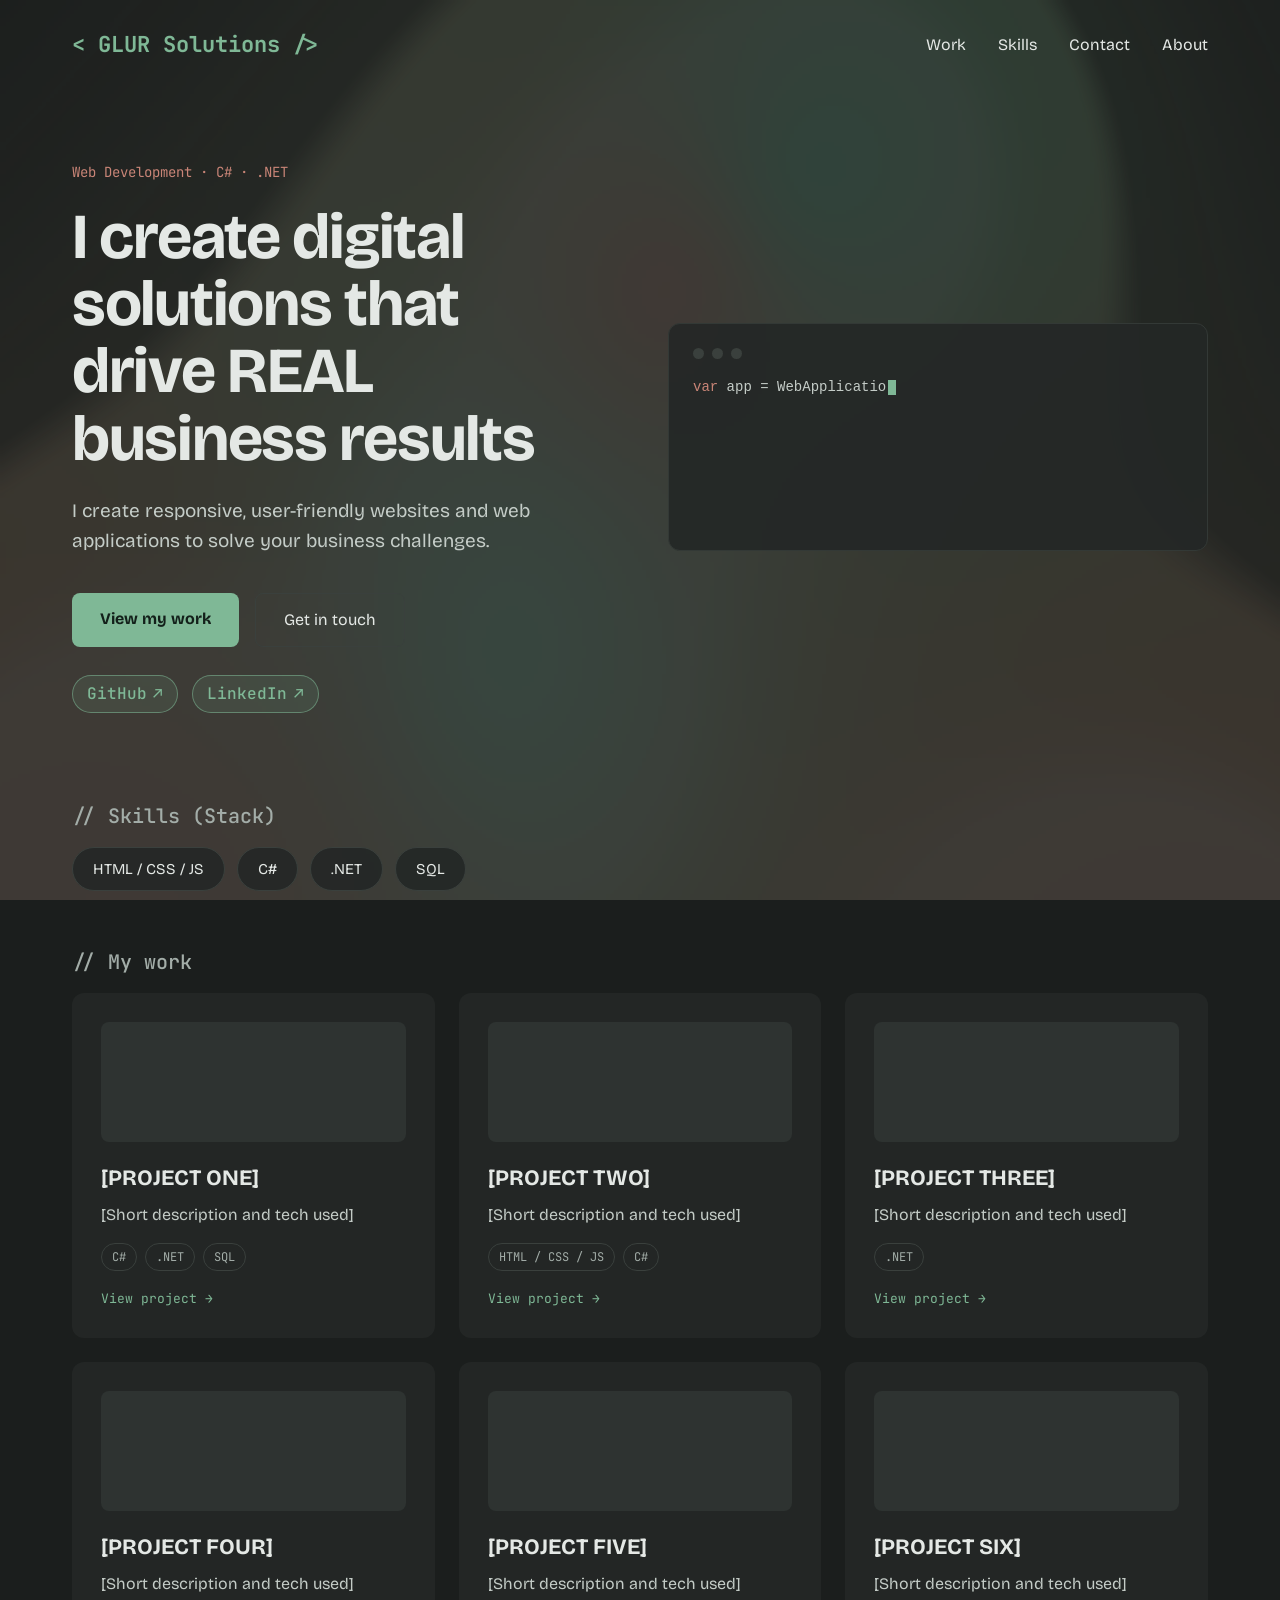
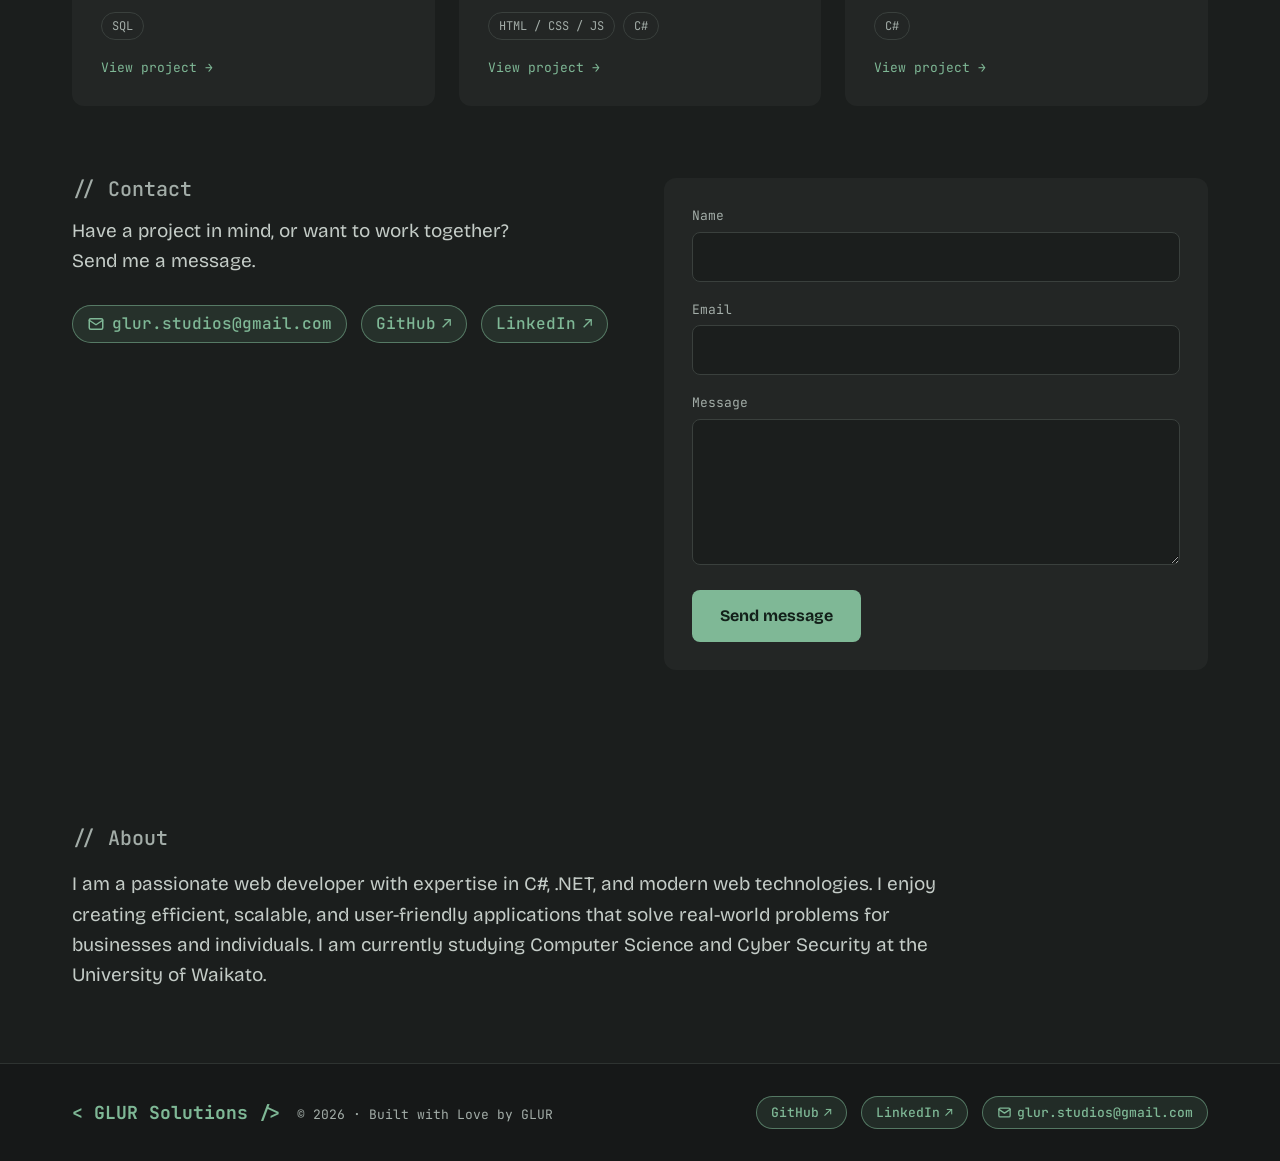
<file: index.html>
<!DOCTYPE html>
<html lang="en">
<head>
  <!-- ============================================================
       Portfolio landing page – HTML
       Styles and animations are held in indexstyles.css.
       Animations are handled in indexscript.js.
       ============================================================ -->
  <meta charset="utf-8">
  <meta name="viewport" content="width=device-width, initial-scale=1">
  <title>GLUR Solutions</title>
  <meta name="description" content="GLUR Solutions: C#, .NET and web development.">

  <!-- Fonts: Bricolage Grotesque (headings/body) and JetBrains Mono (code/labels) -->
  <link rel="preconnect" href="https://fonts.googleapis.com">
  <link rel="preconnect" href="https://fonts.gstatic.com" crossorigin>
  <link href="https://fonts.googleapis.com/css2?family=Bricolage+Grotesque:wght@500;700&family=JetBrains+Mono:wght@400;500;700&display=swap" rel="stylesheet">

  <!-- Marks the page as JS-enabled so scroll-reveal styles only apply when indexscript.js can run.
       Fallback: if indexscript.js hasn't started within 3s (failed load), the class is removed
       so the cards are never left hidden. indexscript.js adds "js-ready" when it runs. -->
  <script>
    document.documentElement.classList.add('js');
    setTimeout(function () {
      if (!document.documentElement.classList.contains('js-ready')) {
        document.documentElement.classList.remove('js');
      }
    }, 3000);
  </script>

  <link rel="stylesheet" href="indexstyles.css">
</head>
<body>

  <!-- Animated "lava lamp" background: two canvases, one in each page margin outside the
       content column. indexscript.js (section 7) draws wax-like blobs that heat, rise, cool,
       sink, merge and split. At 1440px and narrower (phones, tablets, small laptops) the margins
       are too small, so the left canvas covers the whole page at low opacity and the right one
       is hidden. Purely decorative (aria-hidden); sized and faded in indexstyles.css
       (section 9c and the 1440px block in section 10). -->
  <div class="lava" aria-hidden="true">
    <canvas class="lava__canvas lava__canvas--left"></canvas>
    <canvas class="lava__canvas lava__canvas--right"></canvas>
  </div>

  <!-- Lets keyboard users jump past the navigation -->
  <a class="skip-link" href="#main">Skip to content</a>

  <!-- ===== HEADER: logo + main navigation ===== -->
  <header class="site-header">
    <div class="container site-header__inner">
      <a class="logo" href="#top">&lt; GLUR Solutions /&gt;</a>
      <nav aria-label="Main">
        <ul class="nav">
          <li><a href="#work">Work</a></li>
          <li><a href="#stack">Skills</a></li>
          <li><a href="#contact">Contact</a></li>
          <li><a href="#about">About</a></li>
        </ul>
      </nav>
    </div>
  </header>

  <main id="main">

    <!-- ===== HERO: headline, call-to-action buttons, social links and code card ===== -->
    <section class="hero container" id="top">
      <div class="hero__text">
        <p class="hero__tagline">Web Development · C# · .NET</p>
        <h1>I create digital solutions that drive REAL business results</h1>
        <p class="hero__summary">I create responsive, user-friendly websites and web applications to solve your business challenges.</p>

        <!-- Primary and secondary calls to action -->
        <div class="hero__actions">
          <a class="btn btn--primary" href="#work">View my work</a>
          <a class="btn btn--secondary" href="#contact">Get in touch</a>
        </div>

        <!-- Social links (off-site links open in a new tab) -->
        <ul class="social">
          <li><a href="https://github.com/GLUR-DEV" target="_blank" rel="noopener noreferrer">GitHub</a></li>
          <li><a href="https://www.linkedin.com/in/adam-lawrence-a4718b445/" target="_blank" rel="noopener noreferrer">LinkedIn</a></li>
        </ul>
      </div>

      <!-- Decorative code windows to showcase skills. On wide screens (1440px and over, where the lava
           lamp fills the page margins) three windows are stacked and typed out one after another;
           narrower screens show only the first. The whole stack is aria-hidden: the typing effect
           leaves partial text on screen, and the same skills are listed in the Stack section. -->
      <div class="code-stack" aria-hidden="true">

        <!-- Window 1: C# (always shown) -->
        <figure class="code-card code-card--1">
          <div class="code-card__dots" aria-hidden="true"><span></span><span></span><span></span></div>
<!-- Full snippet for tablets and desktops -->
<pre class="code--full"><code><span class="kw">var</span> app = WebApplication.CreateBuilder(args).Build();

app.<span class="fn">MapGet</span>("/skills", () =&gt; <span class="kw">new</span>[] {
    "C#", "HTML/CSS/JS", "ASP.NET Core", "JavaScript", "SQL",
    "Python"
});</code></pre>
<!-- Shorter 3-line snippet shown instead on mobile (the CSS swaps the two) -->
<pre class="code--compact"><code><span class="kw">var</span> app = WebApplication.Create();
app.<span class="fn">MapGet</span>("/skills", () =&gt;
    "C#, .NET, SQL, JS");</code></pre>
        </figure>

        <!-- Window 2: JavaScript (wide screens only) -->
        <figure class="code-card code-card--extra code-card--2">
          <div class="code-card__dots" aria-hidden="true"><span></span><span></span><span></span></div>
<pre class="code--full"><code><span class="kw">const</span> skills = <span class="kw">await</span> <span class="fn">fetch</span>("/skills")
  .<span class="fn">then</span>(res =&gt; res.<span class="fn">json</span>());

<span class="fn">renderSkills</span>(skills);</code></pre>
        </figure>

        <!-- Window 3: SQL (wide screens only) -->
        <figure class="code-card code-card--extra code-card--3">
          <div class="code-card__dots" aria-hidden="true"><span></span><span></span><span></span></div>
<pre class="code--full"><code><span class="kw">SELECT</span> name, level
<span class="kw">FROM</span> skills
<span class="kw">WHERE</span> years &gt; 1
<span class="kw">ORDER BY</span> level <span class="kw">DESC</span>;</code></pre>
        </figure>

      </div>
    </section>

    <!-- ===== STACK: technology pills (toggle buttons; multiple can be selected) ===== -->
    <section class="stack container" id="stack" aria-labelledby="stack-title">
      <h2 class="label" id="stack-title">// Skills (Stack)</h2>
      <ul class="pills">
        <li><button type="button" class="pill" aria-pressed="false" data-tech="html-css-js">HTML / CSS / JS</button></li>
        <li><button type="button" class="pill" aria-pressed="false" data-tech="csharp">C#</button></li>
        <li><button type="button" class="pill" aria-pressed="false" data-tech="dotnet">.NET</button></li>
        <li><button type="button" class="pill" aria-pressed="false" data-tech="sql">SQL</button></li>
      </ul>
    </section>

    <!-- ===== WORK: project cards =====
         Each card links to its project page (projects.html?project=...) and lists up to 3 tags. A tag's data-tech must match a stack pill's data-tech
         (html-css-js, csharp, dotnet, sql). When pills are selected, only cards with at
         least one matching tag are shown. The tags below are placeholders. -->
    <section class="work container" id="work" aria-labelledby="work-title">
      <h2 class="label" id="work-title">// My work</h2>

      <!-- Filter status for screen readers and sighted users; empty (and hidden) when no filter is active -->
      <p class="work__status" role="status"></p>

      <div class="cards">
        <article class="card">
          <div class="card__image" role="img" aria-label="[PROJECT ONE] screenshot"></div>
          <h3><a class="card__link" href="projects.html?project=one">[PROJECT ONE]</a></h3>
          <p>[Short description and tech used]</p>
          <ul class="card__tags" aria-label="Technologies used">
            <li data-tech="csharp">C#</li>
            <li data-tech="dotnet">.NET</li>
            <li data-tech="sql">SQL</li>
          </ul>
          <p class="card__cta" aria-hidden="true">View project <span>&rarr;</span></p>
        </article>
        <article class="card">
          <div class="card__image" role="img" aria-label="[PROJECT TWO] screenshot"></div>
          <h3><a class="card__link" href="projects.html?project=two">[PROJECT TWO]</a></h3>
          <p>[Short description and tech used]</p>
          <ul class="card__tags" aria-label="Technologies used">
            <li data-tech="html-css-js">HTML / CSS / JS</li>
            <li data-tech="csharp">C#</li>
          </ul>
          <p class="card__cta" aria-hidden="true">View project <span>&rarr;</span></p>
        </article>
        <article class="card">
          <div class="card__image" role="img" aria-label="[PROJECT THREE] screenshot"></div>
          <h3><a class="card__link" href="projects.html?project=three">[PROJECT THREE]</a></h3>
          <p>[Short description and tech used]</p>
          <ul class="card__tags" aria-label="Technologies used">
            <li data-tech="dotnet">.NET</li>
          </ul>
          <p class="card__cta" aria-hidden="true">View project <span>&rarr;</span></p>
        </article>
        <article class="card">
          <div class="card__image" role="img" aria-label="[PROJECT FOUR] screenshot"></div>
          <h3><a class="card__link" href="projects.html?project=four">[PROJECT FOUR]</a></h3>
          <p>[Short description and tech used]</p>
          <ul class="card__tags" aria-label="Technologies used">
            <li data-tech="sql">SQL</li>
          </ul>
          <p class="card__cta" aria-hidden="true">View project <span>&rarr;</span></p>
        </article>
        <article class="card">
          <div class="card__image" role="img" aria-label="[PROJECT FIVE] screenshot"></div>
          <h3><a class="card__link" href="projects.html?project=five">[PROJECT FIVE]</a></h3>
          <p>[Short description and tech used]</p>
          <ul class="card__tags" aria-label="Technologies used">
            <li data-tech="html-css-js">HTML / CSS / JS</li>
            <li data-tech="csharp">C#</li>
          </ul>
          <p class="card__cta" aria-hidden="true">View project <span>&rarr;</span></p>
        </article>
        <article class="card">
          <div class="card__image" role="img" aria-label="[PROJECT SIX] screenshot"></div>
          <h3><a class="card__link" href="projects.html?project=six">[PROJECT SIX]</a></h3>
          <p>[Short description and tech used]</p>
          <ul class="card__tags" aria-label="Technologies used">
            <li data-tech="csharp">C#</li>
          </ul>
          <p class="card__cta" aria-hidden="true">View project <span>&rarr;</span></p>
        </article>
      </div>

    </section>

    <!-- ===== CONTACT: intro, direct links and a message form =====
         With JavaScript on, the form is sent to /api/contact (functions/api/contact.js), which saves
         the message in the Cloudflare D1 database (see section 6 in indexscript.js).
         The mailto: action is only the fallback for visitors with JavaScript off. -->
    <section class="contact container" id="contact" aria-labelledby="contact-title">
      <div class="contact__grid">

        <!-- Left: heading, short pitch and direct links (the heading sits here so that, in the
             two-column layout, it lines up with the top of the form) -->
        <div class="contact__intro">
          <h2 class="label" id="contact-title">// Contact</h2>
          <p class="contact__lead">Have a project in mind, or want to work together? Send me a message.</p>
          <ul class="social">
            <li><a href="mailto:glur.studios@gmail.com">glur.studios@gmail.com</a></li>
            <li><a href="https://github.com/GLUR-DEV" target="_blank" rel="noopener noreferrer">GitHub</a></li>
            <li><a href="https://www.linkedin.com/in/adam-lawrence-a4718b445/" target="_blank" rel="noopener noreferrer">LinkedIn</a></li>
          </ul>
        </div>

        <!-- Right: message form -->
        <form class="contact-form" action="mailto:glur.studios@gmail.com" method="post" enctype="text/plain" data-email="glur.studios@gmail.com">
          <div class="field">
            <label for="contact-name">Name</label>
            <input id="contact-name" name="name" type="text" autocomplete="name" required>
          </div>
          <div class="field">
            <label for="contact-email">Email</label>
            <input id="contact-email" name="email" type="email" autocomplete="email" required>
          </div>
          <div class="field">
            <label for="contact-message">Message</label>
            <textarea id="contact-message" name="message" rows="5" required></textarea>
          </div>
          <!-- Honeypot: hidden from people (see .field--hp in the CSS), but bots fill it in.
               The server silently discards any message where it has a value. -->
          <div class="field field--hp" aria-hidden="true">
            <label for="contact-website">Website</label>
            <input id="contact-website" name="website" type="text" tabindex="-1" autocomplete="off">
          </div>
          <button class="btn btn--primary" type="submit">Send message</button>
          <!-- Feedback after submitting -->
          <p class="form__status" role="status"></p>
        </form>

      </div>
    </section>

    <!-- ===== ABOUT: short bio ===== -->
    <section class="about container" id="about" aria-labelledby="about-title">
      <h2 class="label" id="about-title">// About</h2>
      <p>I am a passionate web developer with expertise in C#, .NET, and modern web technologies.
        I enjoy creating efficient, scalable, and user-friendly applications that solve real-world problems for businesses and individuals.
        I am currently studying Computer Science and Cyber Security at the University of Waikato.</p>
    </section>

  </main>

  <!-- ===== FOOTER: copyright and links ===== -->
  <footer class="site-footer">
    <div class="container site-footer__inner">
      <p>
        <span class="logo">&lt; GLUR Solutions /&gt;</span>
        &nbsp;© 2026 · Built with Love by GLUR
      </p>
      <ul class="social">
        <li><a href="https://github.com/GLUR-DEV" target="_blank" rel="noopener noreferrer">GitHub</a></li>
        <li><a href="https://www.linkedin.com/in/adam-lawrence-a4718b445/" target="_blank" rel="noopener noreferrer">LinkedIn</a></li>
        <li><a href="mailto:glur.studios@gmail.com">glur.studios@gmail.com</a></li>
      </ul>
    </div>
  </footer>

  <!-- Header scroll state, code typing effect, card reveal, active nav link, stack filter, contact form (sent to the D1 database) and lava lamp -->
  <script src="indexscript.js" defer></script>

</body>
</html>
</file>
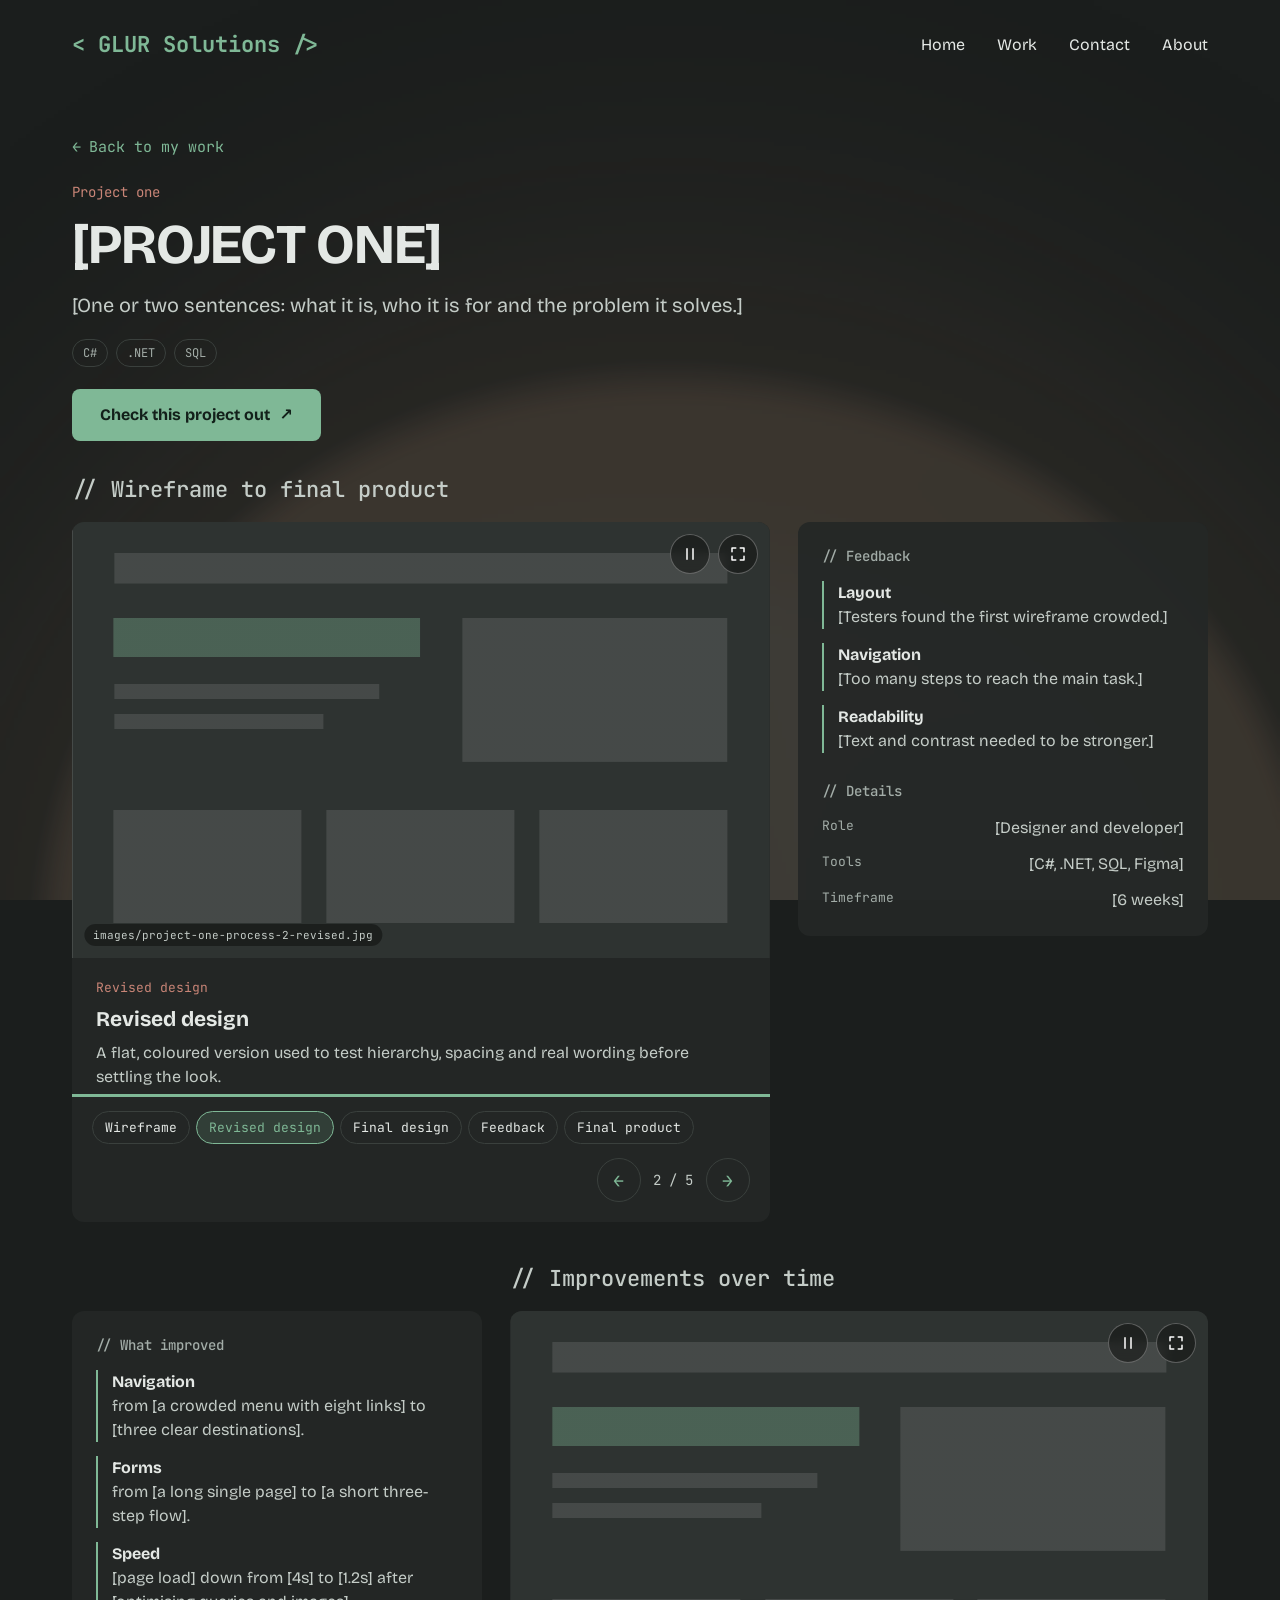
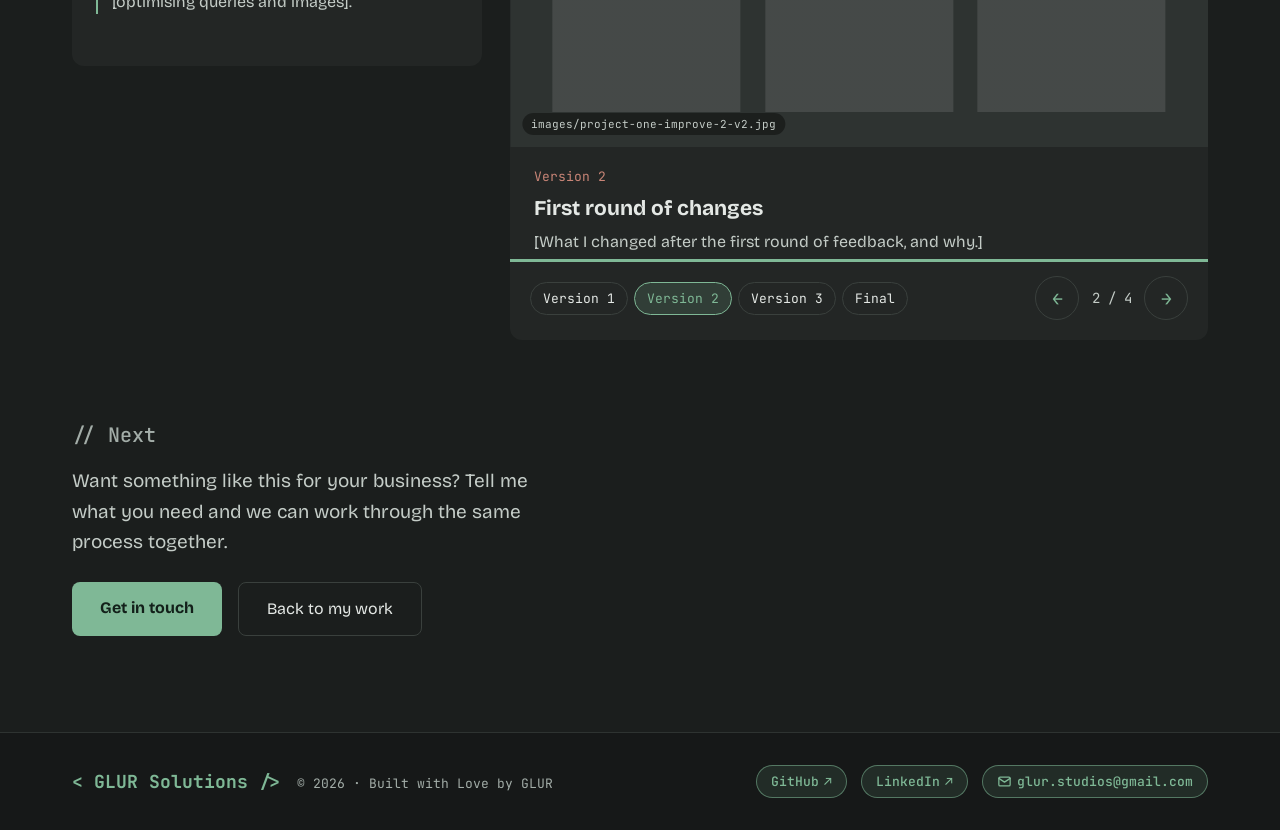
<file: projects.html>
<!DOCTYPE html>
<html lang="en">
<head>
  <!-- ============================================================
       Project page – HTML
       Reached only by clicking a project card in "My work" on index.html (cards link to
       projects.html?project=one, =two and so on). Only that one project is shown; projectsscript.js
       hides the others. Without JavaScript every project is shown, one after another.
       Shares indexstyles.css (base styles), indexscript.js (header, lava lamp) and the header and
       footer with index.html. projectsstyles.css holds the styles for this page only, and
       projectsscript.js runs the slideshows. Each project has a "Check this project out" button
       under its tags that opens the live project or its code in a new tab.
       ============================================================ -->
  <meta charset="utf-8">
  <meta name="viewport" content="width=device-width, initial-scale=1">
  <title>Project | GLUR Solutions</title>
  <meta name="description" content="A GLUR Solutions project: the design process and how it improved.">

  <!-- Fonts: Bricolage Grotesque (headings/body) and JetBrains Mono (code/labels) -->
  <link rel="preconnect" href="https://fonts.googleapis.com">
  <link rel="preconnect" href="https://fonts.gstatic.com" crossorigin>
  <link href="https://fonts.googleapis.com/css2?family=Bricolage+Grotesque:wght@500;700&family=JetBrains+Mono:wght@400;500;700&display=swap" rel="stylesheet">

  <!-- Same JS-enabled marker and 3-second fallback as index.html -->
  <script>
    document.documentElement.classList.add('js');
    setTimeout(function () {
      if (!document.documentElement.classList.contains('js-ready')) {
        document.documentElement.classList.remove('js');
      }
    }, 3000);
  </script>

  <link rel="stylesheet" href="indexstyles.css">
  <link rel="stylesheet" href="projectsstyles.css">
</head>
<body>

  <!-- Animated "lava lamp" background (drawn by indexscript.js, styled in indexstyles.css section 9c) -->
  <div class="lava" aria-hidden="true">
    <canvas class="lava__canvas lava__canvas--left"></canvas>
    <canvas class="lava__canvas lava__canvas--right"></canvas>
  </div>

  <a class="skip-link" href="#main">Skip to content</a>

  <!-- ===== HEADER: logo + main navigation (links point back to the home page) ===== -->
  <header class="site-header">
    <div class="container site-header__inner">
      <a class="logo" href="index.html">&lt; GLUR Solutions /&gt;</a>
      <nav aria-label="Main">
        <ul class="nav">
          <li><a href="index.html">Home</a></li>
          <li><a href="index.html#work">Work</a></li>
          <li><a href="index.html#contact">Contact</a></li>
          <li><a href="index.html#about">About</a></li>
        </ul>
      </nav>
    </div>
  </header>

  <main id="main">

    <!-- ===== BACK LINK ===== -->
    <div class="crumb container">
      <a class="back" href="index.html#work"><span aria-hidden="true">&larr;</span> Back to my work</a>
    </div>

    <!-- ===== PROJECT ONE: only one project is shown at a time (projectsscript.js reads ?project=one) ===== -->
    <section class="project container" id="project-one" data-project="one" data-title="[PROJECT ONE]" aria-labelledby="project-one-title">
      <div class="project__head">
        <p class="hero__tagline">Project one</p>
        <h1 id="project-one-title">[PROJECT ONE]</h1>
        <p>[One or two sentences: what it is, who it is for and the problem it solves.]</p>
        <ul class="card__tags" aria-label="Technologies used">
          <li data-tech="csharp">C#</li>
          <li data-tech="dotnet">.NET</li>
          <li data-tech="sql">SQL</li>
        </ul>
        <div class="project__actions">
          <!-- Off-site button: replace the href with the live site or code link for [PROJECT ONE] -->
          <a class="btn btn--primary btn--external" href="https://github.com/GLUR-DEV" target="_blank" rel="noopener noreferrer" aria-label="Check this project out (opens in a new tab)">Check this project out</a>
        </div>
      </div>

      <!-- Slideshow 1: wireframe, revised design, final design, feedback, final product, beside the feedback summary and project details. Slideshows move on by themselves every 5 seconds (projectsscript.js) -->
      <div class="project__grid">
        <div class="project__col">
          <h2 class="mini-label">// Wireframe to final product</h2>
          <div class="slideshow" data-slideshow>
            <div class="slideshow__viewport" tabindex="0" role="region" aria-roledescription="carousel" aria-label="[PROJECT ONE] design process">
              <div class="slideshow__track">
              <div class="slide" role="group" aria-roledescription="slide" aria-label="1 of 5: Wireframe">
                <!-- Placeholder: replace this div with <img class="slide__image" src="images/project-one-process-1-wireframe.jpg" alt="Describe what the picture shows"> -->
                <div class="slide__image ph ph--wf" role="img" aria-label="Placeholder picture for wireframe"><span class="ph__label">images/project-one-process-1-wireframe.jpg</span></div>
                <div class="slide__caption">
                  <p class="slide__stage">Wireframe</p>
                  <h3>Wireframe</h3>
                  <p>A grey-box layout used to settle structure, spacing and flow before any colour or styling.</p>
                </div>
              </div>
              <div class="slide" role="group" aria-roledescription="slide" aria-label="2 of 5: Revised design">
                <!-- Placeholder: replace this div with <img class="slide__image" src="images/project-one-process-2-revised.jpg" alt="Describe what the picture shows"> -->
                <div class="slide__image ph ph--3" role="img" aria-label="Placeholder picture for revised design"><span class="ph__label">images/project-one-process-2-revised.jpg</span></div>
                <div class="slide__caption">
                  <p class="slide__stage">Revised design</p>
                  <h3>Revised design</h3>
                  <p>A flat, coloured version used to test hierarchy, spacing and real wording before settling the look.</p>
                </div>
              </div>
              <div class="slide" role="group" aria-roledescription="slide" aria-label="3 of 5: Final design">
                <!-- Placeholder: replace this div with <img class="slide__image" src="images/project-one-process-3-final-design.jpg" alt="Describe what the picture shows"> -->
                <div class="slide__image ph ph--4" role="img" aria-label="Placeholder picture for final design"><span class="ph__label">images/project-one-process-3-final-design.jpg</span></div>
                <div class="slide__caption">
                  <p class="slide__stage">Final design</p>
                  <h3>Final design</h3>
                  <p>The polished design: [typography, colour and components all settled before any code was written].</p>
                </div>
              </div>
              <div class="slide" role="group" aria-roledescription="slide" aria-label="4 of 5: Feedback">
                <!-- Placeholder: replace this div with <img class="slide__image" src="images/project-one-process-4-feedback.jpg" alt="Describe what the picture shows"> -->
                <div class="slide__image ph ph--2" role="img" aria-label="Placeholder picture for feedback"><span class="ph__label">images/project-one-process-4-feedback.jpg</span></div>
                <div class="slide__caption">
                  <p class="slide__stage">Feedback</p>
                  <h3>What people said</h3>
                  <p>[Feedback on the final design from classmates or a client: what worked, and what to fix before building.]</p>
                </div>
              </div>
              <div class="slide" role="group" aria-roledescription="slide" aria-label="5 of 5: Final product">
                <!-- Placeholder: replace this div with <img class="slide__image" src="images/project-one-process-5-final-product.jpg" alt="Describe what the picture shows"> -->
                <div class="slide__image ph ph--5" role="img" aria-label="Placeholder picture for final product"><span class="ph__label">images/project-one-process-5-final-product.jpg</span></div>
                <div class="slide__caption">
                  <p class="slide__stage">Final product</p>
                  <h3>Final product</h3>
                  <p>[The finished, working project: screenshots of the live version and how it changed after the feedback.]</p>
                </div>
              </div>
              </div>
            </div>
            <div class="slideshow__controls">
              <ol class="steps" aria-label="Stages of the design process">
                <li><button type="button" class="step" data-slide="0" aria-current="true">Wireframe</button></li>
                <li><button type="button" class="step" data-slide="1">Revised design</button></li>
                <li><button type="button" class="step" data-slide="2">Final design</button></li>
                <li><button type="button" class="step" data-slide="3">Feedback</button></li>
                <li><button type="button" class="step" data-slide="4">Final product</button></li>
              </ol>
              <div class="slideshow__nav">
                <button type="button" class="arrow" data-dir="-1" aria-label="Previous picture">&larr;</button>
                <p class="slideshow__count" aria-live="polite">1 / 5</p>
                <button type="button" class="arrow" data-dir="1" aria-label="Next picture">&rarr;</button>
              </div>
            </div>
          </div>
        </div>
        <aside class="project__aside" aria-label="[PROJECT ONE] details">
          <h2 class="mini-label">// Feedback</h2>
          <ul class="improve">
            <li><strong>Layout</strong> [Testers found the first wireframe crowded.]</li>
            <li><strong>Navigation</strong> [Too many steps to reach the main task.]</li>
            <li><strong>Readability</strong> [Text and contrast needed to be stronger.]</li>
          </ul>
          <h2 class="mini-label">// Details</h2>
          <dl class="facts">
            <div><dt>Role</dt><dd>[Designer and developer]</dd></div>
            <div><dt>Tools</dt><dd>[C#, .NET, SQL, Figma]</dd></div>
            <div><dt>Timeframe</dt><dd>[6 weeks]</dd></div>
          </dl>
        </aside>
      </div>

      <!-- Slideshow 2: how the project improved over time (sides swapped) -->
      <div class="project__grid project__grid--flip">
        <div class="project__col">
          <h2 class="mini-label">// Improvements over time</h2>
          <div class="slideshow" data-slideshow>
            <div class="slideshow__viewport" tabindex="0" role="region" aria-roledescription="carousel" aria-label="[PROJECT ONE] improvements">
              <div class="slideshow__track">
              <div class="slide" role="group" aria-roledescription="slide" aria-label="1 of 4: Version 1">
                <!-- Placeholder: replace this div with <img class="slide__image" src="images/project-one-improve-1-v1.jpg" alt="Describe what the picture shows"> -->
                <div class="slide__image ph ph--2" role="img" aria-label="Placeholder picture for version 1"><span class="ph__label">images/project-one-improve-1-v1.jpg</span></div>
                <div class="slide__caption">
                  <p class="slide__stage">Version 1</p>
                  <h3>The starting point</h3>
                  <p>[Screenshot and a sentence on how it looked and worked at first.]</p>
                </div>
              </div>
              <div class="slide" role="group" aria-roledescription="slide" aria-label="2 of 4: Version 2">
                <!-- Placeholder: replace this div with <img class="slide__image" src="images/project-one-improve-2-v2.jpg" alt="Describe what the picture shows"> -->
                <div class="slide__image ph ph--3" role="img" aria-label="Placeholder picture for version 2"><span class="ph__label">images/project-one-improve-2-v2.jpg</span></div>
                <div class="slide__caption">
                  <p class="slide__stage">Version 2</p>
                  <h3>First round of changes</h3>
                  <p>[What I changed after the first round of feedback, and why.]</p>
                </div>
              </div>
              <div class="slide" role="group" aria-roledescription="slide" aria-label="3 of 4: Version 3">
                <!-- Placeholder: replace this div with <img class="slide__image" src="images/project-one-improve-3-v3.jpg" alt="Describe what the picture shows"> -->
                <div class="slide__image ph ph--4" role="img" aria-label="Placeholder picture for version 3"><span class="ph__label">images/project-one-improve-3-v3.jpg</span></div>
                <div class="slide__caption">
                  <p class="slide__stage">Version 3</p>
                  <h3>Refinement</h3>
                  <p>[Smaller fixes: spacing, colour, wording, speed.]</p>
                </div>
              </div>
              <div class="slide" role="group" aria-roledescription="slide" aria-label="4 of 4: Final">
                <!-- Placeholder: replace this div with <img class="slide__image" src="images/project-one-improve-4-final.jpg" alt="Describe what the picture shows"> -->
                <div class="slide__image ph ph--5" role="img" aria-label="Placeholder picture for final"><span class="ph__label">images/project-one-improve-4-final.jpg</span></div>
                <div class="slide__caption">
                  <p class="slide__stage">Final</p>
                  <h3>The result</h3>
                  <p>[How the finished version compares with version 1.]</p>
                </div>
              </div>
              </div>
            </div>
            <div class="slideshow__controls">
              <ol class="steps" aria-label="Versions of the project">
                <li><button type="button" class="step" data-slide="0" aria-current="true">Version 1</button></li>
                <li><button type="button" class="step" data-slide="1">Version 2</button></li>
                <li><button type="button" class="step" data-slide="2">Version 3</button></li>
                <li><button type="button" class="step" data-slide="3">Final</button></li>
              </ol>
              <div class="slideshow__nav">
                <button type="button" class="arrow" data-dir="-1" aria-label="Previous picture">&larr;</button>
                <p class="slideshow__count" aria-live="polite">1 / 4</p>
                <button type="button" class="arrow" data-dir="1" aria-label="Next picture">&rarr;</button>
              </div>
            </div>
          </div>
        </div>
        <aside class="project__aside" aria-label="[PROJECT ONE] improvements">
          <h2 class="mini-label">// What improved</h2>
          <ul class="improve">
            <li><strong>Navigation</strong> from [a crowded menu with eight links] to [three clear destinations].</li>
            <li><strong>Forms</strong> from [a long single page] to [a short three-step flow].</li>
            <li><strong>Speed</strong> [page load] down from [4s] to [1.2s] after [optimising queries and images].</li>
          </ul>
        </aside>
      </div>
    </section>

    <!-- ===== PROJECT TWO: only one project is shown at a time (projectsscript.js reads ?project=two) ===== -->
    <section class="project container" id="project-two" data-project="two" data-title="[PROJECT TWO]" aria-labelledby="project-two-title">
      <div class="project__head">
        <p class="hero__tagline">Project two</p>
        <h1 id="project-two-title">[PROJECT TWO]</h1>
        <p>[One or two sentences: what it is, who it is for and the problem it solves.]</p>
        <ul class="card__tags" aria-label="Technologies used">
          <li data-tech="html-css-js">HTML / CSS / JS</li>
          <li data-tech="csharp">C#</li>
        </ul>
        <div class="project__actions">
          <!-- Off-site button: replace the href with the live site or code link for [PROJECT TWO] -->
          <a class="btn btn--primary btn--external" href="https://github.com/GLUR-DEV" target="_blank" rel="noopener noreferrer" aria-label="Check this project out (opens in a new tab)">Check this project out</a>
        </div>
      </div>

      <!-- Slideshow 1: wireframe, revised design, final design, feedback, final product, beside the feedback summary and project details. Slideshows move on by themselves every 5 seconds (projectsscript.js) -->
      <div class="project__grid">
        <div class="project__col">
          <h2 class="mini-label">// Wireframe to final product</h2>
          <div class="slideshow" data-slideshow>
            <div class="slideshow__viewport" tabindex="0" role="region" aria-roledescription="carousel" aria-label="[PROJECT TWO] design process">
              <div class="slideshow__track">
              <div class="slide" role="group" aria-roledescription="slide" aria-label="1 of 5: Wireframe">
                <!-- Placeholder: replace this div with <img class="slide__image" src="images/project-two-process-1-wireframe.jpg" alt="Describe what the picture shows"> -->
                <div class="slide__image ph ph--wf" role="img" aria-label="Placeholder picture for wireframe"><span class="ph__label">images/project-two-process-1-wireframe.jpg</span></div>
                <div class="slide__caption">
                  <p class="slide__stage">Wireframe</p>
                  <h3>Wireframe</h3>
                  <p>A grey-box layout used to settle structure, spacing and flow before any colour or styling.</p>
                </div>
              </div>
              <div class="slide" role="group" aria-roledescription="slide" aria-label="2 of 5: Revised design">
                <!-- Placeholder: replace this div with <img class="slide__image" src="images/project-two-process-2-revised.jpg" alt="Describe what the picture shows"> -->
                <div class="slide__image ph ph--3" role="img" aria-label="Placeholder picture for revised design"><span class="ph__label">images/project-two-process-2-revised.jpg</span></div>
                <div class="slide__caption">
                  <p class="slide__stage">Revised design</p>
                  <h3>Revised design</h3>
                  <p>A flat, coloured version used to test hierarchy, spacing and real wording before settling the look.</p>
                </div>
              </div>
              <div class="slide" role="group" aria-roledescription="slide" aria-label="3 of 5: Final design">
                <!-- Placeholder: replace this div with <img class="slide__image" src="images/project-two-process-3-final-design.jpg" alt="Describe what the picture shows"> -->
                <div class="slide__image ph ph--4" role="img" aria-label="Placeholder picture for final design"><span class="ph__label">images/project-two-process-3-final-design.jpg</span></div>
                <div class="slide__caption">
                  <p class="slide__stage">Final design</p>
                  <h3>Final design</h3>
                  <p>The polished design: [typography, colour and components all settled before any code was written].</p>
                </div>
              </div>
              <div class="slide" role="group" aria-roledescription="slide" aria-label="4 of 5: Feedback">
                <!-- Placeholder: replace this div with <img class="slide__image" src="images/project-two-process-4-feedback.jpg" alt="Describe what the picture shows"> -->
                <div class="slide__image ph ph--2" role="img" aria-label="Placeholder picture for feedback"><span class="ph__label">images/project-two-process-4-feedback.jpg</span></div>
                <div class="slide__caption">
                  <p class="slide__stage">Feedback</p>
                  <h3>What people said</h3>
                  <p>[Feedback on the final design from classmates or a client: what worked, and what to fix before building.]</p>
                </div>
              </div>
              <div class="slide" role="group" aria-roledescription="slide" aria-label="5 of 5: Final product">
                <!-- Placeholder: replace this div with <img class="slide__image" src="images/project-two-process-5-final-product.jpg" alt="Describe what the picture shows"> -->
                <div class="slide__image ph ph--5" role="img" aria-label="Placeholder picture for final product"><span class="ph__label">images/project-two-process-5-final-product.jpg</span></div>
                <div class="slide__caption">
                  <p class="slide__stage">Final product</p>
                  <h3>Final product</h3>
                  <p>[The finished, working project: screenshots of the live version and how it changed after the feedback.]</p>
                </div>
              </div>
              </div>
            </div>
            <div class="slideshow__controls">
              <ol class="steps" aria-label="Stages of the design process">
                <li><button type="button" class="step" data-slide="0" aria-current="true">Wireframe</button></li>
                <li><button type="button" class="step" data-slide="1">Revised design</button></li>
                <li><button type="button" class="step" data-slide="2">Final design</button></li>
                <li><button type="button" class="step" data-slide="3">Feedback</button></li>
                <li><button type="button" class="step" data-slide="4">Final product</button></li>
              </ol>
              <div class="slideshow__nav">
                <button type="button" class="arrow" data-dir="-1" aria-label="Previous picture">&larr;</button>
                <p class="slideshow__count" aria-live="polite">1 / 5</p>
                <button type="button" class="arrow" data-dir="1" aria-label="Next picture">&rarr;</button>
              </div>
            </div>
          </div>
        </div>
        <aside class="project__aside" aria-label="[PROJECT TWO] details">
          <h2 class="mini-label">// Feedback</h2>
          <ul class="improve">
            <li><strong>Layout</strong> [Testers found the first wireframe crowded.]</li>
            <li><strong>Navigation</strong> [Too many steps to reach the main task.]</li>
            <li><strong>Readability</strong> [Text and contrast needed to be stronger.]</li>
          </ul>
          <h2 class="mini-label">// Details</h2>
          <dl class="facts">
            <div><dt>Role</dt><dd>[Designer and developer]</dd></div>
            <div><dt>Tools</dt><dd>[HTML / CSS / JS, C#, Figma]</dd></div>
            <div><dt>Timeframe</dt><dd>[6 weeks]</dd></div>
          </dl>
        </aside>
      </div>

      <!-- Slideshow 2: how the project improved over time (sides swapped) -->
      <div class="project__grid project__grid--flip">
        <div class="project__col">
          <h2 class="mini-label">// Improvements over time</h2>
          <div class="slideshow" data-slideshow>
            <div class="slideshow__viewport" tabindex="0" role="region" aria-roledescription="carousel" aria-label="[PROJECT TWO] improvements">
              <div class="slideshow__track">
              <div class="slide" role="group" aria-roledescription="slide" aria-label="1 of 4: Version 1">
                <!-- Placeholder: replace this div with <img class="slide__image" src="images/project-two-improve-1-v1.jpg" alt="Describe what the picture shows"> -->
                <div class="slide__image ph ph--2" role="img" aria-label="Placeholder picture for version 1"><span class="ph__label">images/project-two-improve-1-v1.jpg</span></div>
                <div class="slide__caption">
                  <p class="slide__stage">Version 1</p>
                  <h3>The starting point</h3>
                  <p>[Screenshot and a sentence on how it looked and worked at first.]</p>
                </div>
              </div>
              <div class="slide" role="group" aria-roledescription="slide" aria-label="2 of 4: Version 2">
                <!-- Placeholder: replace this div with <img class="slide__image" src="images/project-two-improve-2-v2.jpg" alt="Describe what the picture shows"> -->
                <div class="slide__image ph ph--3" role="img" aria-label="Placeholder picture for version 2"><span class="ph__label">images/project-two-improve-2-v2.jpg</span></div>
                <div class="slide__caption">
                  <p class="slide__stage">Version 2</p>
                  <h3>First round of changes</h3>
                  <p>[What I changed after the first round of feedback, and why.]</p>
                </div>
              </div>
              <div class="slide" role="group" aria-roledescription="slide" aria-label="3 of 4: Version 3">
                <!-- Placeholder: replace this div with <img class="slide__image" src="images/project-two-improve-3-v3.jpg" alt="Describe what the picture shows"> -->
                <div class="slide__image ph ph--4" role="img" aria-label="Placeholder picture for version 3"><span class="ph__label">images/project-two-improve-3-v3.jpg</span></div>
                <div class="slide__caption">
                  <p class="slide__stage">Version 3</p>
                  <h3>Refinement</h3>
                  <p>[Smaller fixes: spacing, colour, wording, speed.]</p>
                </div>
              </div>
              <div class="slide" role="group" aria-roledescription="slide" aria-label="4 of 4: Final">
                <!-- Placeholder: replace this div with <img class="slide__image" src="images/project-two-improve-4-final.jpg" alt="Describe what the picture shows"> -->
                <div class="slide__image ph ph--5" role="img" aria-label="Placeholder picture for final"><span class="ph__label">images/project-two-improve-4-final.jpg</span></div>
                <div class="slide__caption">
                  <p class="slide__stage">Final</p>
                  <h3>The result</h3>
                  <p>[How the finished version compares with version 1.]</p>
                </div>
              </div>
              </div>
            </div>
            <div class="slideshow__controls">
              <ol class="steps" aria-label="Versions of the project">
                <li><button type="button" class="step" data-slide="0" aria-current="true">Version 1</button></li>
                <li><button type="button" class="step" data-slide="1">Version 2</button></li>
                <li><button type="button" class="step" data-slide="2">Version 3</button></li>
                <li><button type="button" class="step" data-slide="3">Final</button></li>
              </ol>
              <div class="slideshow__nav">
                <button type="button" class="arrow" data-dir="-1" aria-label="Previous picture">&larr;</button>
                <p class="slideshow__count" aria-live="polite">1 / 4</p>
                <button type="button" class="arrow" data-dir="1" aria-label="Next picture">&rarr;</button>
              </div>
            </div>
          </div>
        </div>
        <aside class="project__aside" aria-label="[PROJECT TWO] improvements">
          <h2 class="mini-label">// What improved</h2>
          <ul class="improve">
            <li><strong>Navigation</strong> from [a crowded menu with eight links] to [three clear destinations].</li>
            <li><strong>Forms</strong> from [a long single page] to [a short three-step flow].</li>
            <li><strong>Speed</strong> [page load] down from [4s] to [1.2s] after [optimising queries and images].</li>
          </ul>
        </aside>
      </div>
    </section>

    <!-- ===== PROJECT THREE: only one project is shown at a time (projectsscript.js reads ?project=three) ===== -->
    <section class="project container" id="project-three" data-project="three" data-title="[PROJECT THREE]" aria-labelledby="project-three-title">
      <div class="project__head">
        <p class="hero__tagline">Project three</p>
        <h1 id="project-three-title">[PROJECT THREE]</h1>
        <p>[One or two sentences: what it is, who it is for and the problem it solves.]</p>
        <ul class="card__tags" aria-label="Technologies used">
          <li data-tech="dotnet">.NET</li>
        </ul>
        <div class="project__actions">
          <!-- Off-site button: replace the href with the live site or code link for [PROJECT THREE] -->
          <a class="btn btn--primary btn--external" href="https://github.com/GLUR-DEV" target="_blank" rel="noopener noreferrer" aria-label="Check this project out (opens in a new tab)">Check this project out</a>
        </div>
      </div>

      <!-- Slideshow 1: wireframe, revised design, final design, feedback, final product, beside the feedback summary and project details. Slideshows move on by themselves every 5 seconds (projectsscript.js) -->
      <div class="project__grid">
        <div class="project__col">
          <h2 class="mini-label">// Wireframe to final product</h2>
          <div class="slideshow" data-slideshow>
            <div class="slideshow__viewport" tabindex="0" role="region" aria-roledescription="carousel" aria-label="[PROJECT THREE] design process">
              <div class="slideshow__track">
              <div class="slide" role="group" aria-roledescription="slide" aria-label="1 of 5: Wireframe">
                <!-- Placeholder: replace this div with <img class="slide__image" src="images/project-three-process-1-wireframe.jpg" alt="Describe what the picture shows"> -->
                <div class="slide__image ph ph--wf" role="img" aria-label="Placeholder picture for wireframe"><span class="ph__label">images/project-three-process-1-wireframe.jpg</span></div>
                <div class="slide__caption">
                  <p class="slide__stage">Wireframe</p>
                  <h3>Wireframe</h3>
                  <p>A grey-box layout used to settle structure, spacing and flow before any colour or styling.</p>
                </div>
              </div>
              <div class="slide" role="group" aria-roledescription="slide" aria-label="2 of 5: Revised design">
                <!-- Placeholder: replace this div with <img class="slide__image" src="images/project-three-process-2-revised.jpg" alt="Describe what the picture shows"> -->
                <div class="slide__image ph ph--3" role="img" aria-label="Placeholder picture for revised design"><span class="ph__label">images/project-three-process-2-revised.jpg</span></div>
                <div class="slide__caption">
                  <p class="slide__stage">Revised design</p>
                  <h3>Revised design</h3>
                  <p>A flat, coloured version used to test hierarchy, spacing and real wording before settling the look.</p>
                </div>
              </div>
              <div class="slide" role="group" aria-roledescription="slide" aria-label="3 of 5: Final design">
                <!-- Placeholder: replace this div with <img class="slide__image" src="images/project-three-process-3-final-design.jpg" alt="Describe what the picture shows"> -->
                <div class="slide__image ph ph--4" role="img" aria-label="Placeholder picture for final design"><span class="ph__label">images/project-three-process-3-final-design.jpg</span></div>
                <div class="slide__caption">
                  <p class="slide__stage">Final design</p>
                  <h3>Final design</h3>
                  <p>The polished design: [typography, colour and components all settled before any code was written].</p>
                </div>
              </div>
              <div class="slide" role="group" aria-roledescription="slide" aria-label="4 of 5: Feedback">
                <!-- Placeholder: replace this div with <img class="slide__image" src="images/project-three-process-4-feedback.jpg" alt="Describe what the picture shows"> -->
                <div class="slide__image ph ph--2" role="img" aria-label="Placeholder picture for feedback"><span class="ph__label">images/project-three-process-4-feedback.jpg</span></div>
                <div class="slide__caption">
                  <p class="slide__stage">Feedback</p>
                  <h3>What people said</h3>
                  <p>[Feedback on the final design from classmates or a client: what worked, and what to fix before building.]</p>
                </div>
              </div>
              <div class="slide" role="group" aria-roledescription="slide" aria-label="5 of 5: Final product">
                <!-- Placeholder: replace this div with <img class="slide__image" src="images/project-three-process-5-final-product.jpg" alt="Describe what the picture shows"> -->
                <div class="slide__image ph ph--5" role="img" aria-label="Placeholder picture for final product"><span class="ph__label">images/project-three-process-5-final-product.jpg</span></div>
                <div class="slide__caption">
                  <p class="slide__stage">Final product</p>
                  <h3>Final product</h3>
                  <p>[The finished, working project: screenshots of the live version and how it changed after the feedback.]</p>
                </div>
              </div>
              </div>
            </div>
            <div class="slideshow__controls">
              <ol class="steps" aria-label="Stages of the design process">
                <li><button type="button" class="step" data-slide="0" aria-current="true">Wireframe</button></li>
                <li><button type="button" class="step" data-slide="1">Revised design</button></li>
                <li><button type="button" class="step" data-slide="2">Final design</button></li>
                <li><button type="button" class="step" data-slide="3">Feedback</button></li>
                <li><button type="button" class="step" data-slide="4">Final product</button></li>
              </ol>
              <div class="slideshow__nav">
                <button type="button" class="arrow" data-dir="-1" aria-label="Previous picture">&larr;</button>
                <p class="slideshow__count" aria-live="polite">1 / 5</p>
                <button type="button" class="arrow" data-dir="1" aria-label="Next picture">&rarr;</button>
              </div>
            </div>
          </div>
        </div>
        <aside class="project__aside" aria-label="[PROJECT THREE] details">
          <h2 class="mini-label">// Feedback</h2>
          <ul class="improve">
            <li><strong>Layout</strong> [Testers found the first wireframe crowded.]</li>
            <li><strong>Navigation</strong> [Too many steps to reach the main task.]</li>
            <li><strong>Readability</strong> [Text and contrast needed to be stronger.]</li>
          </ul>
          <h2 class="mini-label">// Details</h2>
          <dl class="facts">
            <div><dt>Role</dt><dd>[Designer and developer]</dd></div>
            <div><dt>Tools</dt><dd>[.NET, Figma]</dd></div>
            <div><dt>Timeframe</dt><dd>[6 weeks]</dd></div>
          </dl>
        </aside>
      </div>

      <!-- Slideshow 2: how the project improved over time (sides swapped) -->
      <div class="project__grid project__grid--flip">
        <div class="project__col">
          <h2 class="mini-label">// Improvements over time</h2>
          <div class="slideshow" data-slideshow>
            <div class="slideshow__viewport" tabindex="0" role="region" aria-roledescription="carousel" aria-label="[PROJECT THREE] improvements">
              <div class="slideshow__track">
              <div class="slide" role="group" aria-roledescription="slide" aria-label="1 of 4: Version 1">
                <!-- Placeholder: replace this div with <img class="slide__image" src="images/project-three-improve-1-v1.jpg" alt="Describe what the picture shows"> -->
                <div class="slide__image ph ph--2" role="img" aria-label="Placeholder picture for version 1"><span class="ph__label">images/project-three-improve-1-v1.jpg</span></div>
                <div class="slide__caption">
                  <p class="slide__stage">Version 1</p>
                  <h3>The starting point</h3>
                  <p>[Screenshot and a sentence on how it looked and worked at first.]</p>
                </div>
              </div>
              <div class="slide" role="group" aria-roledescription="slide" aria-label="2 of 4: Version 2">
                <!-- Placeholder: replace this div with <img class="slide__image" src="images/project-three-improve-2-v2.jpg" alt="Describe what the picture shows"> -->
                <div class="slide__image ph ph--3" role="img" aria-label="Placeholder picture for version 2"><span class="ph__label">images/project-three-improve-2-v2.jpg</span></div>
                <div class="slide__caption">
                  <p class="slide__stage">Version 2</p>
                  <h3>First round of changes</h3>
                  <p>[What I changed after the first round of feedback, and why.]</p>
                </div>
              </div>
              <div class="slide" role="group" aria-roledescription="slide" aria-label="3 of 4: Version 3">
                <!-- Placeholder: replace this div with <img class="slide__image" src="images/project-three-improve-3-v3.jpg" alt="Describe what the picture shows"> -->
                <div class="slide__image ph ph--4" role="img" aria-label="Placeholder picture for version 3"><span class="ph__label">images/project-three-improve-3-v3.jpg</span></div>
                <div class="slide__caption">
                  <p class="slide__stage">Version 3</p>
                  <h3>Refinement</h3>
                  <p>[Smaller fixes: spacing, colour, wording, speed.]</p>
                </div>
              </div>
              <div class="slide" role="group" aria-roledescription="slide" aria-label="4 of 4: Final">
                <!-- Placeholder: replace this div with <img class="slide__image" src="images/project-three-improve-4-final.jpg" alt="Describe what the picture shows"> -->
                <div class="slide__image ph ph--5" role="img" aria-label="Placeholder picture for final"><span class="ph__label">images/project-three-improve-4-final.jpg</span></div>
                <div class="slide__caption">
                  <p class="slide__stage">Final</p>
                  <h3>The result</h3>
                  <p>[How the finished version compares with version 1.]</p>
                </div>
              </div>
              </div>
            </div>
            <div class="slideshow__controls">
              <ol class="steps" aria-label="Versions of the project">
                <li><button type="button" class="step" data-slide="0" aria-current="true">Version 1</button></li>
                <li><button type="button" class="step" data-slide="1">Version 2</button></li>
                <li><button type="button" class="step" data-slide="2">Version 3</button></li>
                <li><button type="button" class="step" data-slide="3">Final</button></li>
              </ol>
              <div class="slideshow__nav">
                <button type="button" class="arrow" data-dir="-1" aria-label="Previous picture">&larr;</button>
                <p class="slideshow__count" aria-live="polite">1 / 4</p>
                <button type="button" class="arrow" data-dir="1" aria-label="Next picture">&rarr;</button>
              </div>
            </div>
          </div>
        </div>
        <aside class="project__aside" aria-label="[PROJECT THREE] improvements">
          <h2 class="mini-label">// What improved</h2>
          <ul class="improve">
            <li><strong>Navigation</strong> from [a crowded menu with eight links] to [three clear destinations].</li>
            <li><strong>Forms</strong> from [a long single page] to [a short three-step flow].</li>
            <li><strong>Speed</strong> [page load] down from [4s] to [1.2s] after [optimising queries and images].</li>
          </ul>
        </aside>
      </div>
    </section>

    <!-- ===== PROJECT FOUR: only one project is shown at a time (projectsscript.js reads ?project=four) ===== -->
    <section class="project container" id="project-four" data-project="four" data-title="[PROJECT FOUR]" aria-labelledby="project-four-title">
      <div class="project__head">
        <p class="hero__tagline">Project four</p>
        <h1 id="project-four-title">[PROJECT FOUR]</h1>
        <p>[One or two sentences: what it is, who it is for and the problem it solves.]</p>
        <ul class="card__tags" aria-label="Technologies used">
          <li data-tech="sql">SQL</li>
        </ul>
        <div class="project__actions">
          <!-- Off-site button: replace the href with the live site or code link for [PROJECT FOUR] -->
          <a class="btn btn--primary btn--external" href="https://github.com/GLUR-DEV" target="_blank" rel="noopener noreferrer" aria-label="Check this project out (opens in a new tab)">Check this project out</a>
        </div>
      </div>

      <!-- Slideshow 1: wireframe, revised design, final design, feedback, final product, beside the feedback summary and project details. Slideshows move on by themselves every 5 seconds (projectsscript.js) -->
      <div class="project__grid">
        <div class="project__col">
          <h2 class="mini-label">// Wireframe to final product</h2>
          <div class="slideshow" data-slideshow>
            <div class="slideshow__viewport" tabindex="0" role="region" aria-roledescription="carousel" aria-label="[PROJECT FOUR] design process">
              <div class="slideshow__track">
              <div class="slide" role="group" aria-roledescription="slide" aria-label="1 of 5: Wireframe">
                <!-- Placeholder: replace this div with <img class="slide__image" src="images/project-four-process-1-wireframe.jpg" alt="Describe what the picture shows"> -->
                <div class="slide__image ph ph--wf" role="img" aria-label="Placeholder picture for wireframe"><span class="ph__label">images/project-four-process-1-wireframe.jpg</span></div>
                <div class="slide__caption">
                  <p class="slide__stage">Wireframe</p>
                  <h3>Wireframe</h3>
                  <p>A grey-box layout used to settle structure, spacing and flow before any colour or styling.</p>
                </div>
              </div>
              <div class="slide" role="group" aria-roledescription="slide" aria-label="2 of 5: Revised design">
                <!-- Placeholder: replace this div with <img class="slide__image" src="images/project-four-process-2-revised.jpg" alt="Describe what the picture shows"> -->
                <div class="slide__image ph ph--3" role="img" aria-label="Placeholder picture for revised design"><span class="ph__label">images/project-four-process-2-revised.jpg</span></div>
                <div class="slide__caption">
                  <p class="slide__stage">Revised design</p>
                  <h3>Revised design</h3>
                  <p>A flat, coloured version used to test hierarchy, spacing and real wording before settling the look.</p>
                </div>
              </div>
              <div class="slide" role="group" aria-roledescription="slide" aria-label="3 of 5: Final design">
                <!-- Placeholder: replace this div with <img class="slide__image" src="images/project-four-process-3-final-design.jpg" alt="Describe what the picture shows"> -->
                <div class="slide__image ph ph--4" role="img" aria-label="Placeholder picture for final design"><span class="ph__label">images/project-four-process-3-final-design.jpg</span></div>
                <div class="slide__caption">
                  <p class="slide__stage">Final design</p>
                  <h3>Final design</h3>
                  <p>The polished design: [typography, colour and components all settled before any code was written].</p>
                </div>
              </div>
              <div class="slide" role="group" aria-roledescription="slide" aria-label="4 of 5: Feedback">
                <!-- Placeholder: replace this div with <img class="slide__image" src="images/project-four-process-4-feedback.jpg" alt="Describe what the picture shows"> -->
                <div class="slide__image ph ph--2" role="img" aria-label="Placeholder picture for feedback"><span class="ph__label">images/project-four-process-4-feedback.jpg</span></div>
                <div class="slide__caption">
                  <p class="slide__stage">Feedback</p>
                  <h3>What people said</h3>
                  <p>[Feedback on the final design from classmates or a client: what worked, and what to fix before building.]</p>
                </div>
              </div>
              <div class="slide" role="group" aria-roledescription="slide" aria-label="5 of 5: Final product">
                <!-- Placeholder: replace this div with <img class="slide__image" src="images/project-four-process-5-final-product.jpg" alt="Describe what the picture shows"> -->
                <div class="slide__image ph ph--5" role="img" aria-label="Placeholder picture for final product"><span class="ph__label">images/project-four-process-5-final-product.jpg</span></div>
                <div class="slide__caption">
                  <p class="slide__stage">Final product</p>
                  <h3>Final product</h3>
                  <p>[The finished, working project: screenshots of the live version and how it changed after the feedback.]</p>
                </div>
              </div>
              </div>
            </div>
            <div class="slideshow__controls">
              <ol class="steps" aria-label="Stages of the design process">
                <li><button type="button" class="step" data-slide="0" aria-current="true">Wireframe</button></li>
                <li><button type="button" class="step" data-slide="1">Revised design</button></li>
                <li><button type="button" class="step" data-slide="2">Final design</button></li>
                <li><button type="button" class="step" data-slide="3">Feedback</button></li>
                <li><button type="button" class="step" data-slide="4">Final product</button></li>
              </ol>
              <div class="slideshow__nav">
                <button type="button" class="arrow" data-dir="-1" aria-label="Previous picture">&larr;</button>
                <p class="slideshow__count" aria-live="polite">1 / 5</p>
                <button type="button" class="arrow" data-dir="1" aria-label="Next picture">&rarr;</button>
              </div>
            </div>
          </div>
        </div>
        <aside class="project__aside" aria-label="[PROJECT FOUR] details">
          <h2 class="mini-label">// Feedback</h2>
          <ul class="improve">
            <li><strong>Layout</strong> [Testers found the first wireframe crowded.]</li>
            <li><strong>Navigation</strong> [Too many steps to reach the main task.]</li>
            <li><strong>Readability</strong> [Text and contrast needed to be stronger.]</li>
          </ul>
          <h2 class="mini-label">// Details</h2>
          <dl class="facts">
            <div><dt>Role</dt><dd>[Designer and developer]</dd></div>
            <div><dt>Tools</dt><dd>[SQL, Figma]</dd></div>
            <div><dt>Timeframe</dt><dd>[6 weeks]</dd></div>
          </dl>
        </aside>
      </div>

      <!-- Slideshow 2: how the project improved over time (sides swapped) -->
      <div class="project__grid project__grid--flip">
        <div class="project__col">
          <h2 class="mini-label">// Improvements over time</h2>
          <div class="slideshow" data-slideshow>
            <div class="slideshow__viewport" tabindex="0" role="region" aria-roledescription="carousel" aria-label="[PROJECT FOUR] improvements">
              <div class="slideshow__track">
              <div class="slide" role="group" aria-roledescription="slide" aria-label="1 of 4: Version 1">
                <!-- Placeholder: replace this div with <img class="slide__image" src="images/project-four-improve-1-v1.jpg" alt="Describe what the picture shows"> -->
                <div class="slide__image ph ph--2" role="img" aria-label="Placeholder picture for version 1"><span class="ph__label">images/project-four-improve-1-v1.jpg</span></div>
                <div class="slide__caption">
                  <p class="slide__stage">Version 1</p>
                  <h3>The starting point</h3>
                  <p>[Screenshot and a sentence on how it looked and worked at first.]</p>
                </div>
              </div>
              <div class="slide" role="group" aria-roledescription="slide" aria-label="2 of 4: Version 2">
                <!-- Placeholder: replace this div with <img class="slide__image" src="images/project-four-improve-2-v2.jpg" alt="Describe what the picture shows"> -->
                <div class="slide__image ph ph--3" role="img" aria-label="Placeholder picture for version 2"><span class="ph__label">images/project-four-improve-2-v2.jpg</span></div>
                <div class="slide__caption">
                  <p class="slide__stage">Version 2</p>
                  <h3>First round of changes</h3>
                  <p>[What I changed after the first round of feedback, and why.]</p>
                </div>
              </div>
              <div class="slide" role="group" aria-roledescription="slide" aria-label="3 of 4: Version 3">
                <!-- Placeholder: replace this div with <img class="slide__image" src="images/project-four-improve-3-v3.jpg" alt="Describe what the picture shows"> -->
                <div class="slide__image ph ph--4" role="img" aria-label="Placeholder picture for version 3"><span class="ph__label">images/project-four-improve-3-v3.jpg</span></div>
                <div class="slide__caption">
                  <p class="slide__stage">Version 3</p>
                  <h3>Refinement</h3>
                  <p>[Smaller fixes: spacing, colour, wording, speed.]</p>
                </div>
              </div>
              <div class="slide" role="group" aria-roledescription="slide" aria-label="4 of 4: Final">
                <!-- Placeholder: replace this div with <img class="slide__image" src="images/project-four-improve-4-final.jpg" alt="Describe what the picture shows"> -->
                <div class="slide__image ph ph--5" role="img" aria-label="Placeholder picture for final"><span class="ph__label">images/project-four-improve-4-final.jpg</span></div>
                <div class="slide__caption">
                  <p class="slide__stage">Final</p>
                  <h3>The result</h3>
                  <p>[How the finished version compares with version 1.]</p>
                </div>
              </div>
              </div>
            </div>
            <div class="slideshow__controls">
              <ol class="steps" aria-label="Versions of the project">
                <li><button type="button" class="step" data-slide="0" aria-current="true">Version 1</button></li>
                <li><button type="button" class="step" data-slide="1">Version 2</button></li>
                <li><button type="button" class="step" data-slide="2">Version 3</button></li>
                <li><button type="button" class="step" data-slide="3">Final</button></li>
              </ol>
              <div class="slideshow__nav">
                <button type="button" class="arrow" data-dir="-1" aria-label="Previous picture">&larr;</button>
                <p class="slideshow__count" aria-live="polite">1 / 4</p>
                <button type="button" class="arrow" data-dir="1" aria-label="Next picture">&rarr;</button>
              </div>
            </div>
          </div>
        </div>
        <aside class="project__aside" aria-label="[PROJECT FOUR] improvements">
          <h2 class="mini-label">// What improved</h2>
          <ul class="improve">
            <li><strong>Navigation</strong> from [a crowded menu with eight links] to [three clear destinations].</li>
            <li><strong>Forms</strong> from [a long single page] to [a short three-step flow].</li>
            <li><strong>Speed</strong> [page load] down from [4s] to [1.2s] after [optimising queries and images].</li>
          </ul>
        </aside>
      </div>
    </section>

    <!-- ===== PROJECT FIVE: only one project is shown at a time (projectsscript.js reads ?project=five) ===== -->
    <section class="project container" id="project-five" data-project="five" data-title="[PROJECT FIVE]" aria-labelledby="project-five-title">
      <div class="project__head">
        <p class="hero__tagline">Project five</p>
        <h1 id="project-five-title">[PROJECT FIVE]</h1>
        <p>[One or two sentences: what it is, who it is for and the problem it solves.]</p>
        <ul class="card__tags" aria-label="Technologies used">
          <li data-tech="html-css-js">HTML / CSS / JS</li>
          <li data-tech="csharp">C#</li>
        </ul>
        <div class="project__actions">
          <!-- Off-site button: replace the href with the live site or code link for [PROJECT FIVE] -->
          <a class="btn btn--primary btn--external" href="https://github.com/GLUR-DEV" target="_blank" rel="noopener noreferrer" aria-label="Check this project out (opens in a new tab)">Check this project out</a>
        </div>
      </div>

      <!-- Slideshow 1: wireframe, revised design, final design, feedback, final product, beside the feedback summary and project details. Slideshows move on by themselves every 5 seconds (projectsscript.js) -->
      <div class="project__grid">
        <div class="project__col">
          <h2 class="mini-label">// Wireframe to final product</h2>
          <div class="slideshow" data-slideshow>
            <div class="slideshow__viewport" tabindex="0" role="region" aria-roledescription="carousel" aria-label="[PROJECT FIVE] design process">
              <div class="slideshow__track">
              <div class="slide" role="group" aria-roledescription="slide" aria-label="1 of 5: Wireframe">
                <!-- Placeholder: replace this div with <img class="slide__image" src="images/project-five-process-1-wireframe.jpg" alt="Describe what the picture shows"> -->
                <div class="slide__image ph ph--wf" role="img" aria-label="Placeholder picture for wireframe"><span class="ph__label">images/project-five-process-1-wireframe.jpg</span></div>
                <div class="slide__caption">
                  <p class="slide__stage">Wireframe</p>
                  <h3>Wireframe</h3>
                  <p>A grey-box layout used to settle structure, spacing and flow before any colour or styling.</p>
                </div>
              </div>
              <div class="slide" role="group" aria-roledescription="slide" aria-label="2 of 5: Revised design">
                <!-- Placeholder: replace this div with <img class="slide__image" src="images/project-five-process-2-revised.jpg" alt="Describe what the picture shows"> -->
                <div class="slide__image ph ph--3" role="img" aria-label="Placeholder picture for revised design"><span class="ph__label">images/project-five-process-2-revised.jpg</span></div>
                <div class="slide__caption">
                  <p class="slide__stage">Revised design</p>
                  <h3>Revised design</h3>
                  <p>A flat, coloured version used to test hierarchy, spacing and real wording before settling the look.</p>
                </div>
              </div>
              <div class="slide" role="group" aria-roledescription="slide" aria-label="3 of 5: Final design">
                <!-- Placeholder: replace this div with <img class="slide__image" src="images/project-five-process-3-final-design.jpg" alt="Describe what the picture shows"> -->
                <div class="slide__image ph ph--4" role="img" aria-label="Placeholder picture for final design"><span class="ph__label">images/project-five-process-3-final-design.jpg</span></div>
                <div class="slide__caption">
                  <p class="slide__stage">Final design</p>
                  <h3>Final design</h3>
                  <p>The polished design: [typography, colour and components all settled before any code was written].</p>
                </div>
              </div>
              <div class="slide" role="group" aria-roledescription="slide" aria-label="4 of 5: Feedback">
                <!-- Placeholder: replace this div with <img class="slide__image" src="images/project-five-process-4-feedback.jpg" alt="Describe what the picture shows"> -->
                <div class="slide__image ph ph--2" role="img" aria-label="Placeholder picture for feedback"><span class="ph__label">images/project-five-process-4-feedback.jpg</span></div>
                <div class="slide__caption">
                  <p class="slide__stage">Feedback</p>
                  <h3>What people said</h3>
                  <p>[Feedback on the final design from classmates or a client: what worked, and what to fix before building.]</p>
                </div>
              </div>
              <div class="slide" role="group" aria-roledescription="slide" aria-label="5 of 5: Final product">
                <!-- Placeholder: replace this div with <img class="slide__image" src="images/project-five-process-5-final-product.jpg" alt="Describe what the picture shows"> -->
                <div class="slide__image ph ph--5" role="img" aria-label="Placeholder picture for final product"><span class="ph__label">images/project-five-process-5-final-product.jpg</span></div>
                <div class="slide__caption">
                  <p class="slide__stage">Final product</p>
                  <h3>Final product</h3>
                  <p>[The finished, working project: screenshots of the live version and how it changed after the feedback.]</p>
                </div>
              </div>
              </div>
            </div>
            <div class="slideshow__controls">
              <ol class="steps" aria-label="Stages of the design process">
                <li><button type="button" class="step" data-slide="0" aria-current="true">Wireframe</button></li>
                <li><button type="button" class="step" data-slide="1">Revised design</button></li>
                <li><button type="button" class="step" data-slide="2">Final design</button></li>
                <li><button type="button" class="step" data-slide="3">Feedback</button></li>
                <li><button type="button" class="step" data-slide="4">Final product</button></li>
              </ol>
              <div class="slideshow__nav">
                <button type="button" class="arrow" data-dir="-1" aria-label="Previous picture">&larr;</button>
                <p class="slideshow__count" aria-live="polite">1 / 5</p>
                <button type="button" class="arrow" data-dir="1" aria-label="Next picture">&rarr;</button>
              </div>
            </div>
          </div>
        </div>
        <aside class="project__aside" aria-label="[PROJECT FIVE] details">
          <h2 class="mini-label">// Feedback</h2>
          <ul class="improve">
            <li><strong>Layout</strong> [Testers found the first wireframe crowded.]</li>
            <li><strong>Navigation</strong> [Too many steps to reach the main task.]</li>
            <li><strong>Readability</strong> [Text and contrast needed to be stronger.]</li>
          </ul>
          <h2 class="mini-label">// Details</h2>
          <dl class="facts">
            <div><dt>Role</dt><dd>[Designer and developer]</dd></div>
            <div><dt>Tools</dt><dd>[HTML / CSS / JS, C#, Figma]</dd></div>
            <div><dt>Timeframe</dt><dd>[6 weeks]</dd></div>
          </dl>
        </aside>
      </div>

      <!-- Slideshow 2: how the project improved over time (sides swapped) -->
      <div class="project__grid project__grid--flip">
        <div class="project__col">
          <h2 class="mini-label">// Improvements over time</h2>
          <div class="slideshow" data-slideshow>
            <div class="slideshow__viewport" tabindex="0" role="region" aria-roledescription="carousel" aria-label="[PROJECT FIVE] improvements">
              <div class="slideshow__track">
              <div class="slide" role="group" aria-roledescription="slide" aria-label="1 of 4: Version 1">
                <!-- Placeholder: replace this div with <img class="slide__image" src="images/project-five-improve-1-v1.jpg" alt="Describe what the picture shows"> -->
                <div class="slide__image ph ph--2" role="img" aria-label="Placeholder picture for version 1"><span class="ph__label">images/project-five-improve-1-v1.jpg</span></div>
                <div class="slide__caption">
                  <p class="slide__stage">Version 1</p>
                  <h3>The starting point</h3>
                  <p>[Screenshot and a sentence on how it looked and worked at first.]</p>
                </div>
              </div>
              <div class="slide" role="group" aria-roledescription="slide" aria-label="2 of 4: Version 2">
                <!-- Placeholder: replace this div with <img class="slide__image" src="images/project-five-improve-2-v2.jpg" alt="Describe what the picture shows"> -->
                <div class="slide__image ph ph--3" role="img" aria-label="Placeholder picture for version 2"><span class="ph__label">images/project-five-improve-2-v2.jpg</span></div>
                <div class="slide__caption">
                  <p class="slide__stage">Version 2</p>
                  <h3>First round of changes</h3>
                  <p>[What I changed after the first round of feedback, and why.]</p>
                </div>
              </div>
              <div class="slide" role="group" aria-roledescription="slide" aria-label="3 of 4: Version 3">
                <!-- Placeholder: replace this div with <img class="slide__image" src="images/project-five-improve-3-v3.jpg" alt="Describe what the picture shows"> -->
                <div class="slide__image ph ph--4" role="img" aria-label="Placeholder picture for version 3"><span class="ph__label">images/project-five-improve-3-v3.jpg</span></div>
                <div class="slide__caption">
                  <p class="slide__stage">Version 3</p>
                  <h3>Refinement</h3>
                  <p>[Smaller fixes: spacing, colour, wording, speed.]</p>
                </div>
              </div>
              <div class="slide" role="group" aria-roledescription="slide" aria-label="4 of 4: Final">
                <!-- Placeholder: replace this div with <img class="slide__image" src="images/project-five-improve-4-final.jpg" alt="Describe what the picture shows"> -->
                <div class="slide__image ph ph--5" role="img" aria-label="Placeholder picture for final"><span class="ph__label">images/project-five-improve-4-final.jpg</span></div>
                <div class="slide__caption">
                  <p class="slide__stage">Final</p>
                  <h3>The result</h3>
                  <p>[How the finished version compares with version 1.]</p>
                </div>
              </div>
              </div>
            </div>
            <div class="slideshow__controls">
              <ol class="steps" aria-label="Versions of the project">
                <li><button type="button" class="step" data-slide="0" aria-current="true">Version 1</button></li>
                <li><button type="button" class="step" data-slide="1">Version 2</button></li>
                <li><button type="button" class="step" data-slide="2">Version 3</button></li>
                <li><button type="button" class="step" data-slide="3">Final</button></li>
              </ol>
              <div class="slideshow__nav">
                <button type="button" class="arrow" data-dir="-1" aria-label="Previous picture">&larr;</button>
                <p class="slideshow__count" aria-live="polite">1 / 4</p>
                <button type="button" class="arrow" data-dir="1" aria-label="Next picture">&rarr;</button>
              </div>
            </div>
          </div>
        </div>
        <aside class="project__aside" aria-label="[PROJECT FIVE] improvements">
          <h2 class="mini-label">// What improved</h2>
          <ul class="improve">
            <li><strong>Navigation</strong> from [a crowded menu with eight links] to [three clear destinations].</li>
            <li><strong>Forms</strong> from [a long single page] to [a short three-step flow].</li>
            <li><strong>Speed</strong> [page load] down from [4s] to [1.2s] after [optimising queries and images].</li>
          </ul>
        </aside>
      </div>
    </section>

    <!-- ===== PROJECT SIX: only one project is shown at a time (projectsscript.js reads ?project=six) ===== -->
    <section class="project container" id="project-six" data-project="six" data-title="[PROJECT SIX]" aria-labelledby="project-six-title">
      <div class="project__head">
        <p class="hero__tagline">Project six</p>
        <h1 id="project-six-title">[PROJECT SIX]</h1>
        <p>[One or two sentences: what it is, who it is for and the problem it solves.]</p>
        <ul class="card__tags" aria-label="Technologies used">
          <li data-tech="csharp">C#</li>
        </ul>
        <div class="project__actions">
          <!-- Off-site button: replace the href with the live site or code link for [PROJECT SIX] -->
          <a class="btn btn--primary btn--external" href="https://github.com/GLUR-DEV" target="_blank" rel="noopener noreferrer" aria-label="Check this project out (opens in a new tab)">Check this project out</a>
        </div>
      </div>

      <!-- Slideshow 1: wireframe, revised design, final design, feedback, final product, beside the feedback summary and project details. Slideshows move on by themselves every 5 seconds (projectsscript.js) -->
      <div class="project__grid">
        <div class="project__col">
          <h2 class="mini-label">// Wireframe to final product</h2>
          <div class="slideshow" data-slideshow>
            <div class="slideshow__viewport" tabindex="0" role="region" aria-roledescription="carousel" aria-label="[PROJECT SIX] design process">
              <div class="slideshow__track">
              <div class="slide" role="group" aria-roledescription="slide" aria-label="1 of 5: Wireframe">
                <!-- Placeholder: replace this div with <img class="slide__image" src="images/project-six-process-1-wireframe.jpg" alt="Describe what the picture shows"> -->
                <div class="slide__image ph ph--wf" role="img" aria-label="Placeholder picture for wireframe"><span class="ph__label">images/project-six-process-1-wireframe.jpg</span></div>
                <div class="slide__caption">
                  <p class="slide__stage">Wireframe</p>
                  <h3>Wireframe</h3>
                  <p>A grey-box layout used to settle structure, spacing and flow before any colour or styling.</p>
                </div>
              </div>
              <div class="slide" role="group" aria-roledescription="slide" aria-label="2 of 5: Revised design">
                <!-- Placeholder: replace this div with <img class="slide__image" src="images/project-six-process-2-revised.jpg" alt="Describe what the picture shows"> -->
                <div class="slide__image ph ph--3" role="img" aria-label="Placeholder picture for revised design"><span class="ph__label">images/project-six-process-2-revised.jpg</span></div>
                <div class="slide__caption">
                  <p class="slide__stage">Revised design</p>
                  <h3>Revised design</h3>
                  <p>A flat, coloured version used to test hierarchy, spacing and real wording before settling the look.</p>
                </div>
              </div>
              <div class="slide" role="group" aria-roledescription="slide" aria-label="3 of 5: Final design">
                <!-- Placeholder: replace this div with <img class="slide__image" src="images/project-six-process-3-final-design.jpg" alt="Describe what the picture shows"> -->
                <div class="slide__image ph ph--4" role="img" aria-label="Placeholder picture for final design"><span class="ph__label">images/project-six-process-3-final-design.jpg</span></div>
                <div class="slide__caption">
                  <p class="slide__stage">Final design</p>
                  <h3>Final design</h3>
                  <p>The polished design: [typography, colour and components all settled before any code was written].</p>
                </div>
              </div>
              <div class="slide" role="group" aria-roledescription="slide" aria-label="4 of 5: Feedback">
                <!-- Placeholder: replace this div with <img class="slide__image" src="images/project-six-process-4-feedback.jpg" alt="Describe what the picture shows"> -->
                <div class="slide__image ph ph--2" role="img" aria-label="Placeholder picture for feedback"><span class="ph__label">images/project-six-process-4-feedback.jpg</span></div>
                <div class="slide__caption">
                  <p class="slide__stage">Feedback</p>
                  <h3>What people said</h3>
                  <p>[Feedback on the final design from classmates or a client: what worked, and what to fix before building.]</p>
                </div>
              </div>
              <div class="slide" role="group" aria-roledescription="slide" aria-label="5 of 5: Final product">
                <!-- Placeholder: replace this div with <img class="slide__image" src="images/project-six-process-5-final-product.jpg" alt="Describe what the picture shows"> -->
                <div class="slide__image ph ph--5" role="img" aria-label="Placeholder picture for final product"><span class="ph__label">images/project-six-process-5-final-product.jpg</span></div>
                <div class="slide__caption">
                  <p class="slide__stage">Final product</p>
                  <h3>Final product</h3>
                  <p>[The finished, working project: screenshots of the live version and how it changed after the feedback.]</p>
                </div>
              </div>
              </div>
            </div>
            <div class="slideshow__controls">
              <ol class="steps" aria-label="Stages of the design process">
                <li><button type="button" class="step" data-slide="0" aria-current="true">Wireframe</button></li>
                <li><button type="button" class="step" data-slide="1">Revised design</button></li>
                <li><button type="button" class="step" data-slide="2">Final design</button></li>
                <li><button type="button" class="step" data-slide="3">Feedback</button></li>
                <li><button type="button" class="step" data-slide="4">Final product</button></li>
              </ol>
              <div class="slideshow__nav">
                <button type="button" class="arrow" data-dir="-1" aria-label="Previous picture">&larr;</button>
                <p class="slideshow__count" aria-live="polite">1 / 5</p>
                <button type="button" class="arrow" data-dir="1" aria-label="Next picture">&rarr;</button>
              </div>
            </div>
          </div>
        </div>
        <aside class="project__aside" aria-label="[PROJECT SIX] details">
          <h2 class="mini-label">// Feedback</h2>
          <ul class="improve">
            <li><strong>Layout</strong> [Testers found the first wireframe crowded.]</li>
            <li><strong>Navigation</strong> [Too many steps to reach the main task.]</li>
            <li><strong>Readability</strong> [Text and contrast needed to be stronger.]</li>
          </ul>
          <h2 class="mini-label">// Details</h2>
          <dl class="facts">
            <div><dt>Role</dt><dd>[Designer and developer]</dd></div>
            <div><dt>Tools</dt><dd>[C#, Figma]</dd></div>
            <div><dt>Timeframe</dt><dd>[6 weeks]</dd></div>
          </dl>
        </aside>
      </div>

      <!-- Slideshow 2: how the project improved over time (sides swapped) -->
      <div class="project__grid project__grid--flip">
        <div class="project__col">
          <h2 class="mini-label">// Improvements over time</h2>
          <div class="slideshow" data-slideshow>
            <div class="slideshow__viewport" tabindex="0" role="region" aria-roledescription="carousel" aria-label="[PROJECT SIX] improvements">
              <div class="slideshow__track">
              <div class="slide" role="group" aria-roledescription="slide" aria-label="1 of 4: Version 1">
                <!-- Placeholder: replace this div with <img class="slide__image" src="images/project-six-improve-1-v1.jpg" alt="Describe what the picture shows"> -->
                <div class="slide__image ph ph--2" role="img" aria-label="Placeholder picture for version 1"><span class="ph__label">images/project-six-improve-1-v1.jpg</span></div>
                <div class="slide__caption">
                  <p class="slide__stage">Version 1</p>
                  <h3>The starting point</h3>
                  <p>[Screenshot and a sentence on how it looked and worked at first.]</p>
                </div>
              </div>
              <div class="slide" role="group" aria-roledescription="slide" aria-label="2 of 4: Version 2">
                <!-- Placeholder: replace this div with <img class="slide__image" src="images/project-six-improve-2-v2.jpg" alt="Describe what the picture shows"> -->
                <div class="slide__image ph ph--3" role="img" aria-label="Placeholder picture for version 2"><span class="ph__label">images/project-six-improve-2-v2.jpg</span></div>
                <div class="slide__caption">
                  <p class="slide__stage">Version 2</p>
                  <h3>First round of changes</h3>
                  <p>[What I changed after the first round of feedback, and why.]</p>
                </div>
              </div>
              <div class="slide" role="group" aria-roledescription="slide" aria-label="3 of 4: Version 3">
                <!-- Placeholder: replace this div with <img class="slide__image" src="images/project-six-improve-3-v3.jpg" alt="Describe what the picture shows"> -->
                <div class="slide__image ph ph--4" role="img" aria-label="Placeholder picture for version 3"><span class="ph__label">images/project-six-improve-3-v3.jpg</span></div>
                <div class="slide__caption">
                  <p class="slide__stage">Version 3</p>
                  <h3>Refinement</h3>
                  <p>[Smaller fixes: spacing, colour, wording, speed.]</p>
                </div>
              </div>
              <div class="slide" role="group" aria-roledescription="slide" aria-label="4 of 4: Final">
                <!-- Placeholder: replace this div with <img class="slide__image" src="images/project-six-improve-4-final.jpg" alt="Describe what the picture shows"> -->
                <div class="slide__image ph ph--5" role="img" aria-label="Placeholder picture for final"><span class="ph__label">images/project-six-improve-4-final.jpg</span></div>
                <div class="slide__caption">
                  <p class="slide__stage">Final</p>
                  <h3>The result</h3>
                  <p>[How the finished version compares with version 1.]</p>
                </div>
              </div>
              </div>
            </div>
            <div class="slideshow__controls">
              <ol class="steps" aria-label="Versions of the project">
                <li><button type="button" class="step" data-slide="0" aria-current="true">Version 1</button></li>
                <li><button type="button" class="step" data-slide="1">Version 2</button></li>
                <li><button type="button" class="step" data-slide="2">Version 3</button></li>
                <li><button type="button" class="step" data-slide="3">Final</button></li>
              </ol>
              <div class="slideshow__nav">
                <button type="button" class="arrow" data-dir="-1" aria-label="Previous picture">&larr;</button>
                <p class="slideshow__count" aria-live="polite">1 / 4</p>
                <button type="button" class="arrow" data-dir="1" aria-label="Next picture">&rarr;</button>
              </div>
            </div>
          </div>
        </div>
        <aside class="project__aside" aria-label="[PROJECT SIX] improvements">
          <h2 class="mini-label">// What improved</h2>
          <ul class="improve">
            <li><strong>Navigation</strong> from [a crowded menu with eight links] to [three clear destinations].</li>
            <li><strong>Forms</strong> from [a long single page] to [a short three-step flow].</li>
            <li><strong>Speed</strong> [page load] down from [4s] to [1.2s] after [optimising queries and images].</li>
          </ul>
        </aside>
      </div>
    </section>

    <!-- ===== CALL TO ACTION ===== -->
    <section class="next container" aria-labelledby="next-title">
      <h2 class="label" id="next-title">// Next</h2>
      <p class="contact__lead">Want something like this for your business? Tell me what you need and we can work through the same process together.</p>
      <div class="hero__actions">
        <a class="btn btn--primary" href="index.html#contact">Get in touch</a>
        <a class="btn btn--secondary" href="index.html#work">Back to my work</a>
      </div>
    </section>

  </main>

  <!-- ===== FOOTER: copyright and links ===== -->
  <footer class="site-footer">
    <div class="container site-footer__inner">
      <p>
        <span class="logo">&lt; GLUR Solutions /&gt;</span>
        &nbsp;© 2026 · Built with Love by GLUR
      </p>
      <ul class="social">
        <li><a href="https://github.com/GLUR-DEV" target="_blank" rel="noopener noreferrer">GitHub</a></li>
        <li><a href="https://www.linkedin.com/in/adam-lawrence-a4718b445/" target="_blank" rel="noopener noreferrer">LinkedIn</a></li>
        <li><a href="mailto:glur.studios@gmail.com">glur.studios@gmail.com</a></li>
      </ul>
    </div>
  </footer>

  <!-- Header scroll state, lava lamp (indexscript.js) and the project picker and slideshows (projectsscript.js) -->
  <script src="indexscript.js" defer></script>
  <script src="projectsscript.js" defer></script>

</body>
</html>
</file>
<file: indexstyles.css>
/* ==========================================================
   Portfolio landing page – CSS (Styles)
   Sections:
   1. Design tokens   2. Base   3. Layout helpers
   4. Header          5. Hero   6. Stack
   7. Work            7b. Contact  8. About  9. Footer
   9b. Motion (typing cursor, card reveal)
   9c. Lava lamp background (side margins on wide screens, full page below 1440px)
   10. Responsive / accessibility
   ========================================================== */

/* ---------- 1. Design tokens ---------- */
:root {
  /* Dark grays */
  --bg:          #1b1e1d;  /* page background */
  --bg-deep:     #161918;  /* header/footer strip */
  --surface:     #242826;  /* cards, code window */
  --surface-alt: #2e3331;  /* image placeholders */
  --border:      #3a403d;  /* outlines and dividers */

  /* Text */
  --text:        #e4e8e5;  /* main text */
  --text-muted:  #a9b2ad;  /* secondary text */
  --text-faint:  #818b87;  /* labels, social links */

  /* Accents */
  --green:       #7fb896;  /* main accent: buttons, logo, highlights */
  --green-ink:   #13201a;  /* dark text used on green buttons */
  --terracotta:  #c98577;  /* complementary accent, used sparingly */

  /* Lava lamp colours as R, G, B triplets (read by indexscript.js): coral is hot wax, green is warm, mint is cool */
  --lava-green:  95, 205, 150;
  --lava-mint:   160, 235, 195;
  --lava-coral:  232, 128, 108;

  /* Fade for the side-margin lava (wide screens). Stops follow a smooth S-curve across the whole
     margin, from solid at the screen edge to clear at the content column, so there is no visible
     band where the fade starts. Edit these stops to make it longer or shorter. */
  --lava-fade: #000 0%, rgba(0,0,0,.96) 10%, rgba(0,0,0,.88) 22%, rgba(0,0,0,.74) 34%,
               rgba(0,0,0,.56) 46%, rgba(0,0,0,.38) 58%, rgba(0,0,0,.22) 70%,
               rgba(0,0,0,.1) 82%, rgba(0,0,0,.03) 92%, transparent 100%;

  /* Type */
  --font-body: "Bricolage Grotesque", system-ui, sans-serif;
  --font-mono: "JetBrains Mono", ui-monospace, monospace;

  /* Shape and width */
  --radius-sm: 8px;
  --radius-md: 12px;
  --container: 1200px;

  color-scheme: dark;
}

/* ---------- 2. Base ---------- */
/* Smooth anchor scrolling; scroll-margin keeps targets clear of the sticky header */
html { scroll-behavior: smooth; }
[id] { scroll-margin-top: 90px; }

*, *::before, *::after { box-sizing: border-box; }

body {
  margin: 0;
  background: var(--bg);
  color: var(--text);
  font-family: var(--font-body);
  line-height: 1.5;
}

a { color: var(--text); text-decoration: none; }
a:hover { color: var(--green); }

ul { margin: 0; padding: 0; list-style: none; }

/* Clear keyboard focus ring for accessibility */
:focus-visible {
  outline: 2px solid var(--green);
  outline-offset: 3px;
}

/* ---------- 3. Layout helpers ---------- */
/* Centred content column used by every section */
.container {
  max-width: var(--container);
  margin: 0 auto;
  padding-left: 32px;
  padding-right: 32px;
}

/* Small monospace section labels, e.g. "// stack" */
.label {
  margin: 0 0 16px;
  font-family: var(--font-mono);
  font-size: 20px;
  font-weight: 500;
  color: var(--text-faint);
}

/* Hidden until focused: skip-to-content link */
.skip-link {
  position: absolute;
  left: 16px;
  top: -60px;
  background: var(--green);
  color: var(--green-ink);
  padding: 10px 16px;
  border-radius: var(--radius-sm);
  z-index: 30;
}
.skip-link:focus { top: 16px; color: var(--green-ink); }

/* ---------- 4. Header ---------- */
/* Sticky bar: transparent at the top, frosted dark glass once the page scrolls.
   The .is-scrolled class is toggled by script.js */
.site-header {
  position: sticky;
  top: 0;
  z-index: 20;
  border-bottom: 1px solid transparent;
  transition: background-color 0.3s ease, border-color 0.3s ease;
}
.site-header.is-scrolled {
  background: rgba(27, 30, 29, 0.85);
  backdrop-filter: blur(10px);
  -webkit-backdrop-filter: blur(10px);
  border-bottom-color: var(--border);
}
/* NOTE: the bar's height is deliberately constant. Shrinking it on scroll moved the page
   content up, which pushed the scroll position back across the threshold and made the whole
   page jitter near the top. */

.site-header__inner {
  display: flex;
  align-items: center;
  justify-content: space-between;
  flex-wrap: wrap;
  gap: 16px;
  padding-top: 28px;
  padding-bottom: 28px;
}

.logo {
  font-family: var(--font-mono);
  font-size: 22px;
  font-weight: 700;
  color: var(--green);
}
.site-footer .logo { font-size: 18px; }   /* slightly smaller beside the footer text */

.nav { display: flex; flex-wrap: wrap; gap: 32px; font-size: 16px; }

/* Nav links: green underline slides in on hover/focus and stays on the current section */
.nav a { position: relative; padding: 4px 0; }
.nav a::after {
  content: "";
  position: absolute;
  left: 0; bottom: -2px;
  width: 100%; height: 2px;
  background: var(--green);
  transform: scaleX(0);
  transform-origin: left;
  transition: transform 0.25s ease;
}
.nav a:hover::after,
.nav a:focus-visible::after,
.nav a[aria-current="true"]::after { transform: scaleX(1); }
.nav a[aria-current="true"] { color: var(--green); }

/* ---------- 5. Hero ---------- */
.hero {
  display: grid;
  grid-template-columns: repeat(auto-fit, minmax(340px, 1fr));
  gap: 56px;
  align-items: center;
  padding-top: 72px;
  padding-bottom: 64px;
}

.hero__tagline {
  margin: 0 0 20px;
  font-family: var(--font-mono);
  font-size: 14px;
  color: var(--terracotta);
}

.hero h1 {
  margin: 0 0 24px;
  font-size: clamp(40px, 5vw, 64px);
  line-height: 1.05;
  font-weight: 700;
  letter-spacing: -0.02em;
}

.hero__summary {
  margin: 0 0 36px;
  max-width: 520px;
  font-size: 19px;
  line-height: 1.6;
  color: var(--text-muted);
}

.hero__actions { display: flex; flex-wrap: wrap; gap: 16px; }

/* Buttons */
.btn {
  padding: 14px 28px;
  border-radius: var(--radius-sm);
  font-size: 16px;
}
.btn--primary { background: var(--green); color: var(--green-ink); font-weight: 700; }
.btn--primary:hover { background: var(--text); color: var(--green-ink); }
.btn--secondary { border: 1px solid var(--border); }
.btn--secondary:hover { border-color: var(--green); }

/* Social links (shared by hero, contact section and footer) */
.social {
  display: flex;
  flex-wrap: wrap;
  gap: 12px 14px;
  font-family: var(--font-mono);
  font-size: 16px;
}
/* Off-site and email links are green "chips" by default (tinted fill, green outline, an arrow
   or envelope icon) so they stand out from normal text. On hover, keyboard focus or touch press
   a solid green fill sweeps in from the left, the text turns dark, the chip lifts and the icon
   moves. :active covers touch screens, which have no hover. */
.social a {
  display: inline-flex;
  align-items: center;
  gap: 0.4em;
  padding: 6px 14px;
  border: 1px solid rgba(127, 184, 150, 0.55);
  border-radius: 999px;
  color: var(--green);
  font-weight: 500;
  background-color: rgba(127, 184, 150, 0.12);
  background-image: linear-gradient(var(--green), var(--green));
  background-repeat: no-repeat;
  background-position: left center;
  background-size: 0% 100%;                          /* the solid fill, hidden until hover */
  transition: color 0.25s ease, background-size 0.3s ease, border-color 0.25s ease,
              transform 0.2s ease, box-shadow 0.25s ease;
}
.social a:hover,
.social a:focus-visible,
.social a:active {
  color: var(--green-ink);
  border-color: var(--green);
  background-size: 100% 100%;
  transform: translateY(-2px);
  box-shadow: 0 6px 16px rgba(127, 184, 150, 0.28);
}
.social a:active { transform: translateY(0) scale(0.97); }   /* pressed feel on touch */
.social a[target="_blank"]::after {                /* arrow marks links that leave the site */
  content: "\2197";
  content: "\2197" / "";                          /* empty alt text so screen readers skip the arrow */
  display: inline-block;
  transition: transform 0.2s ease;
}
.social a[target="_blank"]:hover::after,
.social a[target="_blank"]:focus-visible::after,
.social a[target="_blank"]:active::after { transform: translate(3px, -3px); }
.social a[href^="mailto:"]::before {               /* envelope icon marks email links */
  content: "";
  flex: none;
  width: 1.15em;
  height: 1.15em;
  background: currentColor;
  -webkit-mask: url("data:image/svg+xml,%3Csvg xmlns='http://www.w3.org/2000/svg' viewBox='0 0 24 24' fill='none' stroke='black' stroke-width='2' stroke-linejoin='round' stroke-linecap='round'%3E%3Crect x='3' y='5' width='18' height='14' rx='2'/%3E%3Cpath d='m3 7 9 6 9-6'/%3E%3C/svg%3E") center / contain no-repeat;
  mask: url("data:image/svg+xml,%3Csvg xmlns='http://www.w3.org/2000/svg' viewBox='0 0 24 24' fill='none' stroke='black' stroke-width='2' stroke-linejoin='round' stroke-linecap='round'%3E%3Crect x='3' y='5' width='18' height='14' rx='2'/%3E%3Cpath d='m3 7 9 6 9-6'/%3E%3C/svg%3E") center / contain no-repeat;
  transition: transform 0.2s ease;
}
.social a[href^="mailto:"]:hover::before,
.social a[href^="mailto:"]:focus-visible::before,
.social a[href^="mailto:"]:active::before { transform: rotate(-10deg) scale(1.15); }
.hero .social { margin-top: 28px; }

/* Code window card */
.code-card {
  margin: 0;
  padding: 24px;
  background: var(--surface);
  border: 1px solid #333936;
  border-radius: var(--radius-md);
  font-family: var(--font-mono);
  font-size: 14px;
  line-height: 1.8;
  color: var(--text-muted);
  overflow-x: auto;           /* long lines scroll instead of breaking the layout */
}
.code-card pre { margin: 0; }

/* Code stack: the hero's code windows sit in one column. Only the first window shows on screens
   under 1440px; at 1440px and over (the same point the lava lamp moves into the page margins) two more
   windows join it. Each is stepped a little further in and overlaps the bottom edge of the one before
   (the overlap only covers that window's empty bottom padding, so no code is hidden), so the three
   look stacked. Later windows sit on top, with a shadow to show the layering. */
.code-stack { display: flex; flex-direction: column; gap: 16px; min-width: 0; }
.code-card--extra { display: none; }
@media (min-width: 1440px) {
  .code-stack { gap: 0; }                            /* the overlap replaces the gap */
  .code-card--extra {
    display: block;
    position: relative;
    margin-top: -20px;                               /* tucks under the window above by 20px */
    box-shadow: 0 -6px 24px rgba(0, 0, 0, 0.35);
  }
  .code-card--2 { margin-left: 28px; z-index: 1; }
  .code-card--3 { margin-left: 56px; z-index: 2; }
}
/* The extra windows slide in when their typing starts (indexscript.js adds .is-shown). Only with
   JavaScript running, so they are never left hidden without it. */
.js .code-card--extra { opacity: 0; transform: translateY(14px); transition: opacity 0.5s ease, transform 0.5s ease; }
.js .code-card--extra.is-shown { opacity: 1; transform: none; }
.code--compact { display: none; }   /* the short snippet only appears on mobile (section 10) */
.code-card__dots { display: flex; gap: 8px; margin-bottom: 16px; }
.code-card__dots span {
  width: 11px; height: 11px;
  border-radius: 50%;
  background: var(--border);
}
/* Syntax colouring */
.kw { color: var(--terracotta); }   /* keywords */
.fn { color: var(--green); }        /* method names */

/* ---------- 6. Stack ---------- */
.stack { padding-top: 24px; padding-bottom: 56px; }

.pills { display: flex; flex-wrap: wrap; gap: 12px; }
/* Each pill is a toggle button; several can be selected at once (aria-pressed="true") */
.pill {
  padding: 10px 20px;
  background: transparent;
  border: 1px solid var(--border);
  border-radius: 999px;
  color: var(--text);
  font: inherit;
  font-size: 15px;
  cursor: pointer;
  transition: border-color 0.2s ease, background-color 0.2s ease, color 0.2s ease;
}
.pill:hover { border-color: rgba(127, 184, 150, 0.6); }
.pill[aria-pressed="true"] {          /* selected state */
  border-color: var(--green);
  background: rgba(127, 184, 150, 0.16);
  color: var(--green);
}

/* ---------- 7. Work ---------- */
.work { padding-bottom: 72px; }

/* Fixed 3-column grid so a card keeps its width when others are filtered out
   (auto-fit would stretch a lone card across the full row) */
.cards {
  display: grid;
  grid-template-columns: repeat(3, minmax(0, 1fr));
  gap: 24px;
}
@media (max-width: 900px) { .cards { grid-template-columns: repeat(2, minmax(0, 1fr)); } }
@media (max-width: 600px) { .cards { grid-template-columns: 1fr; } }

/* Filter status line, e.g. "Showing 2 of 3 projects" (hidden while empty) */
.work__status {
  margin: 0 0 16px;
  font-family: var(--font-mono);
  font-size: 13px;
  color: var(--text-muted);
}
.work__status:empty { display: none; }


/* Cards removed by the stack filter */
.card[hidden] { display: none; }

.card {
  position: relative;                  /* anchors the whole-card link below */
  padding: 28px;
  background: var(--surface);
  border: 1px solid transparent;       /* reserved so the hover border doesn't shift layout */
  border-radius: var(--radius-md);
  transition: transform 0.3s ease, border-color 0.3s ease, box-shadow 0.3s ease;
}
/* Hover: card lifts and picks up a soft green edge */
.card:hover {
  transform: translateY(-6px);
  border-color: rgba(127, 184, 150, 0.5);
  box-shadow: 0 14px 32px rgba(0, 0, 0, 0.35);
}
.card:hover .card__image { background: #353b38; }
.card__image {                /* swap for a real <img> when you have screenshots */
  height: 120px;
  margin-bottom: 20px;
  background: var(--surface-alt);
  border-radius: var(--radius-sm);
  transition: background-color 0.3s ease;
}
.card h3 { margin: 0 0 8px; font-size: 22px; }

/* The whole card is one link to its project page: the title link stretches over the card
   (a single link per card keeps keyboard and screen reader use simple) */
.card__link { color: inherit; transition: color 0.2s ease; }
.card__link::after { content: ""; position: absolute; inset: 0; border-radius: var(--radius-md); }
.card__link:focus-visible { outline: none; }
.card__link:focus-visible::after { outline: 2px solid var(--green); outline-offset: 3px; }
.card:hover .card__link,
.card:focus-within .card__link { color: var(--green); }

/* "View project" cue at the bottom of each card (decorative; the title link does the work) */
.card .card__cta {                 /* .card prefix so it beats the general .card p rule */
  margin: 18px 0 0;
  font-family: var(--font-mono);
  font-size: 13px;
  color: var(--green);
}
.card__cta span { display: inline-block; transition: transform 0.2s ease; }
.card:hover .card__cta span,
.card:focus-within .card__cta span { transform: translateX(5px); }
.card p  { margin: 0; color: var(--text-muted); }

/* Project tags (up to 3 per card); a tag matching a selected stack pill turns green */
.card__tags { display: flex; flex-wrap: wrap; gap: 8px; margin-top: 16px; }
.card__tags li {
  padding: 4px 10px;
  border: 1px solid var(--border);
  border-radius: 999px;
  font-family: var(--font-mono);
  font-size: 12px;
  color: var(--text-faint);
  transition: border-color 0.2s ease, color 0.2s ease;
}
.card__tags li.is-match { border-color: var(--green); color: var(--green); }

/* ---------- 7b. Contact ---------- */
/* Extra space below so the About section sits clearly apart from the form */
.contact { padding-bottom: clamp(96px, 12vw, 160px); }

/* Two columns: intro on the left, form on the right (stacks on narrow screens) */
.contact__grid {
  display: grid;
  grid-template-columns: repeat(2, minmax(0, 1fr));
  gap: 48px;
  align-items: start;
}
@media (max-width: 900px) { .contact__grid { grid-template-columns: 1fr; gap: 32px; } }

/* Top-aligned with the form: the "// Contact" heading, pitch and links hang from the form's top edge
   (no effect once the columns stack) */
.contact__intro { align-self: start; }
.contact__intro .label { line-height: 1.1; }   /* trims the gap above the heading text so it sits level with the box */

.contact__lead {
  margin: 0 0 28px;
  max-width: 480px;
  font-size: 19px;
  line-height: 1.6;
  color: var(--text-muted);
}

/* Form panel, matching the project cards */
.contact-form {
  display: flex;
  flex-direction: column;
  gap: 18px;
  padding: 28px;
  background: var(--surface);
  border-radius: var(--radius-md);
}
.field label {
  display: block;
  margin-bottom: 6px;
  font-family: var(--font-mono);
  font-size: 13px;
  color: var(--text-faint);
}
.field input,
.field textarea {
  width: 100%;
  padding: 12px 14px;
  background: var(--bg);
  border: 1px solid var(--border);
  border-radius: var(--radius-sm);
  color: var(--text);
  font: inherit;
  font-size: 16px;
  transition: border-color 0.2s ease;
}
.field textarea { resize: vertical; min-height: 120px; }
.field input:focus,
.field textarea:focus { border-color: var(--green); }

/* Submit is a <button>, so reset the browser defaults the .btn link style doesn't expect */
button.btn { align-self: flex-start; border: 0; font: inherit; font-size: 16px; font-weight: 700; cursor: pointer; }
.form__status { margin: 0; font-family: var(--font-mono); font-size: 13px; color: var(--text-muted); }
.form__status:empty { display: none; }
/* Disabled submit button while a message is being sent */
button.btn:disabled { opacity: 0.6; cursor: not-allowed; }

/* Honeypot field: kept in the page for bots but taken out of sight and out of the layout flow
   (so it adds no gap in the form). Not display:none, as some bots skip fields hidden that way. */
.field--hp {
  position: absolute;
  left: -9999px;
  width: 1px;
  height: 1px;
  overflow: hidden;
}

/* ---------- 8. About ---------- */
.about { padding-bottom: 72px; }
.about p {
  margin: 0;
  max-width: 900px;           /* keeps line length comfortable to read */
  font-size: 19px;
  line-height: 1.6;
  color: var(--text-muted);
}

/* ---------- 9. Footer ---------- */
.site-footer {
  background: var(--bg-deep);
  border-top: 1px solid #2e3331;
}
.site-footer__inner {
  display: flex;
  align-items: center;
  justify-content: space-between;
  flex-wrap: wrap;
  gap: 16px;
  padding-top: 32px;
  padding-bottom: 32px;
  font-family: var(--font-mono);
  font-size: 13px;
  color: var(--text-faint);
}
.site-footer p { margin: 0; }
.site-footer .social { font-size: 13px; }

/* ---------- 9b. Motion ---------- */
/* Blinking cursor shown at the end of the typed code (added by script.js) */
.cursor {
  display: inline-block;
  width: 8px;
  height: 1.1em;
  margin-left: 2px;
  background: var(--green);
  vertical-align: text-bottom;
  animation: blink 0.5s steps(1) infinite;
}
@keyframes blink { 50% { opacity: 0; } }

/* Cards start hidden (only when JS is running), then rise in one after another.
   --i is each card's index, set by script.js, to stagger the delay.
   "backwards" fill keeps the hover transform working after the animation ends. */
.js .card { opacity: 0; }
.js .card.is-visible {
  opacity: 1;
  animation: rise 0.6s ease backwards;
  animation-delay: calc(var(--i, 0) * 120ms);
}
@keyframes rise {
  from { opacity: 0; transform: translateY(24px); }
}

/* ---------- 9c. Lava lamp background ----------
   A fixed layer behind everything. The animation itself is drawn onto two canvases by
   indexscript.js (section 7).
   - Wide screens (over 1440px): each canvas fills one page margin outside the content column
     (the page width minus --container, split in two), so nothing animates behind the content.
     The edge facing the content fades out gradually (--lava-fade) so the lava blends into the page.
   - Screens 1440px and narrower (phones, tablets, small laptops): the margins are too small to
     show anything, so the left canvas covers the whole page behind all the content instead
     (see the block at the end of section 10).
   The colours come from the --lava-* variables in the design tokens. */
.lava {
  position: fixed;
  inset: 0;
  z-index: -1;
  overflow: hidden;
  pointer-events: none;
}
.lava__canvas {
  position: absolute;
  top: 0;
  height: 100%;
  width: max(0px, calc((100% - var(--container)) / 2));
}
.lava__canvas--left {
  left: 0;
  -webkit-mask-image: linear-gradient(to right, var(--lava-fade));
  mask-image: linear-gradient(to right, var(--lava-fade));
}
.lava__canvas--right {
  right: 0;
  -webkit-mask-image: linear-gradient(to left, var(--lava-fade));
  mask-image: linear-gradient(to left, var(--lava-fade));
}

/* ---------- 10. Responsive / accessibility ---------- */
/* ---------- Full-page lava lamp (1440px and narrower) ----------
   Below this width the page margins are under ~120px, too small to show the lava, so the lamp
   moves behind the whole site instead (phones, tablets and small laptops). One canvas covers the
   page and the right canvas is switched off. It is dimmed well down (24% opacity) so text stays
   readable, the content panels and footer are only slightly see-through so the lava still glows
   behind them, the skill pills share the project cards' fill, and the secondary text colours are brightened to
   compensate. indexscript.js detects the full-width canvas by itself and switches the lamp to its
   full-screen mode. */
@media (max-width: 1439px) {
  .lava__canvas--right { display: none; }
  .lava__canvas--left {
    width: 100%;
    opacity: 0.24;                              /* dimmed so text and panels keep strong contrast */
    filter: brightness(0.85);                   /* and a little darker */
    -webkit-mask-image: none;
    mask-image: none;
  }
  :root {
    --surface: rgba(36, 40, 38, 0.92);
    --text-muted: #c4ccc7;
    --text-faint: #a3ada8;
  }
  .site-footer { background: rgba(22, 25, 24, 0.88); }

  /* Skill pills: the same fill as the project cards (--surface) so they contrast with the lava.
     The selected pill keeps its green tint, layered over that same fill. */
  .pill { background-color: var(--surface); }
  .pill[aria-pressed="true"] {
    background-image: linear-gradient(rgba(127, 184, 150, 0.16), rgba(127, 184, 150, 0.16));
    background-color: var(--surface);
  }
}

/* ---------- Mobile (600px and narrower) ---------- */
@media (max-width: 600px) {
  .container { padding-left: 20px; padding-right: 20px; }
  [id] { scroll-margin-top: 120px; }            /* the stacked header is taller, so anchors need more room */

  /* Header: logo above the nav, both centred, tighter vertically */
  .site-header__inner {
    flex-direction: column;
    justify-content: center;
    gap: 10px;
    padding-top: 16px;
    padding-bottom: 16px;
  }
  .nav { justify-content: center; gap: 20px; }

  /* Hero: one column with all content centred */
  .hero {
    grid-template-columns: minmax(0, 1fr);      /* the 340px minimum would overflow small phones */
    gap: 28px;
    padding-top: 24px;
    text-align: center;
  }
  .hero__tagline { margin-bottom: 12px; }
  .hero h1 { margin-bottom: 16px; }
  .hero__summary { margin: 0 auto 24px; }
  .hero__actions,
  .hero .social { justify-content: center; }
  .hero .social { margin-top: 20px; }

  /* Code card: much shorter. Swap in the 3-line snippet, tighten spacing, keep text left-aligned */
  .code-card { padding: 16px; font-size: 12px; line-height: 1.6; text-align: left; }
  .code-card__dots { margin-bottom: 10px; }
  .code--full { display: none; }
  .code--compact { display: block; }

  /* Contact form: a smaller box */
  .contact-form { padding: 18px; gap: 12px; }
  .field label { margin-bottom: 4px; font-size: 12px; }
  .field input,
  .field textarea { padding: 9px 12px; }
  .field textarea { height: 88px; min-height: 88px; }
  button.btn { padding: 11px 22px; }

  /* Footer: stacked and centred instead of wrapping unevenly */
  .site-footer__inner {
    flex-direction: column;
    justify-content: center;
    gap: 12px;
    padding-top: 24px;
    padding-bottom: 24px;
    text-align: center;
  }
  .site-footer .logo { display: block; margin-bottom: 4px; }
  .site-footer .social { justify-content: center; gap: 8px 20px; }
  .site-footer .social a { overflow-wrap: anywhere; }   /* a long email address can't push the page wider */

  /* Smaller gaps between sections (the desktop spacing is too generous on a phone) */
  .hero    { padding-bottom: 16px; }
  .stack   { padding-top: 0; padding-bottom: 20px; }
  .work    { padding-bottom: 28px; }
  .contact { padding-bottom: 32px; }
  .about   { padding-bottom: 28px; }
  .label   { margin-bottom: 10px; font-size: 18px; }
  .pills   { gap: 8px; }
  .contact__grid { gap: 20px; }
  .contact__lead { margin-bottom: 16px; }
}

/* Respect users who prefer no motion (this design has none, so this is a safeguard) */
@media (prefers-reduced-motion: reduce) {
  * { transition: none !important; animation: none !important; scroll-behavior: auto !important; }
}
</file>
<file: projectsstyles.css>
/* ==========================================================
   Projects page – CSS (loaded after indexstyles.css, which holds the design tokens,
   header, footer, buttons, tags and the lava lamp)
   Sections:
   1. Back link               2. Project heading and off-site button   3. Project layout
   4. Slideshow               5. Placeholder pictures
   6. Side panel              7. Next steps        8. Enlarged picture
   9. Responsive
   ========================================================== */

/* ---------- 1. Back link ---------- */
.crumb { padding-top: 40px; }
.back {
  display: inline-flex;
  align-items: center;
  gap: 0.5em;
  padding: 6px 0;
  font-family: var(--font-mono);
  font-size: 15px;
  color: var(--green);
}
.back span { display: inline-block; transition: transform 0.2s ease; }
.back:hover { color: var(--text); }
.back:hover span,
.back:focus-visible span { transform: translateX(-4px); }

/* ---------- 2. Project heading and 3. layout ----------
   Only one .project is shown at a time (projectsscript.js sets [hidden] on the rest). */
.project { padding-top: 16px; padding-bottom: 80px; }
.project__head { max-width: 720px; margin-bottom: 32px; }
.project__head .hero__tagline { margin-bottom: 12px; font-size: 14px; color: var(--terracotta); }
.project__head h1 {
  margin: 0 0 14px;
  font-size: clamp(34px, 5vw, 56px);
  line-height: 1.08;
  font-weight: 700;
  letter-spacing: -0.02em;
}
.project__head p { margin: 0; font-size: 20px; line-height: 1.6; color: var(--text-muted); }
.project__head .card__tags { margin-top: 18px; }

/* "Check this project out" button: leaves the site, so it opens in a new tab and shows an arrow
   that nudges up and to the right on hover or keyboard focus */
.project__actions { margin-top: 22px; }
.btn--external {
  display: inline-flex;
  align-items: center;
  gap: 0.6em;
  transition: background-color 0.2s ease, color 0.2s ease, transform 0.2s ease, box-shadow 0.25s ease;
}
.btn--external::after {
  content: "\2197";
  content: "\2197" / "";                          /* empty alt text so screen readers skip the arrow */
  display: inline-block;
  transition: transform 0.2s ease;
}
.btn--external:hover,
.btn--external:focus-visible { transform: translateY(-2px); box-shadow: 0 6px 16px rgba(127, 184, 150, 0.28); }
.btn--external:hover::after,
.btn--external:focus-visible::after { transform: translate(3px, -3px); }
.btn--external:active { transform: scale(0.97); }

/* Slideshow wider than the side panel; the second row swaps sides for rhythm.
   Each row is a two-row grid: row 1 holds the heading above the slideshow, row 2 holds the slideshow
   card and the side panel, so the panel's top edge lines up with the top of the slideshow card.
   (.project__col is display: contents, so its heading and slideshow join the grid directly.) */
.project__grid {
  display: grid;
  grid-template-columns: minmax(0, 1.7fr) minmax(0, 1fr);
  grid-template-rows: auto 1fr;
  column-gap: 28px;
  row-gap: 0;
  align-items: start;
}
.project__grid--flip { grid-template-columns: minmax(0, 1fr) minmax(0, 1.7fr); }
.project__col { display: contents; }
.project__col > .mini-label,
.project__col > .slideshow { grid-column: 1; }
.project__col > .mini-label { grid-row: 1; }
.project__col > .slideshow { grid-row: 2; }
.project__aside { grid-column: 2; grid-row: 2; }
.project__grid--flip .project__col > .mini-label,
.project__grid--flip .project__col > .slideshow { grid-column: 2; }
.project__grid--flip .project__aside { grid-column: 1; }
.project__grid + .project__grid { margin-top: 40px; }

/* Larger headings above the slideshows (the smaller // labels inside the side panels stay small) */
.project__col > .mini-label {
  margin: 0 0 16px;
  font-size: 22px;
  color: var(--text-muted);
}

/* ---------- 4. Slideshow ----------
   Without JavaScript the slides simply stack as a list of pictures. projectsscript.js adds
   .is-ready, which lines them up in a row and shows the controls. */
.slideshow {
  background: var(--surface);
  border-radius: var(--radius-md);
  overflow: hidden;
}
.slideshow__viewport { position: relative; overflow: hidden; touch-action: pan-y; }   /* vertical scroll still works while swiping */
.slideshow__viewport:focus-visible { outline-offset: -3px; }
.slideshow__track { display: block; }
.slide + .slide { margin-top: 8px; }

.slideshow.is-ready .slideshow__track {
  display: flex;
  transition: transform 0.45s cubic-bezier(0.4, 0, 0.2, 1);
}
.slideshow.is-ready .slide { flex: 0 0 100%; min-width: 0; margin-top: 0; }
.slideshow.is-ready .slide__image { cursor: zoom-in; }   /* click a picture to enlarge it */

/* Pause and enlarge buttons over the top right of the picture (added by projectsscript.js) */
.slideshow__tools { position: absolute; top: 12px; right: 12px; z-index: 2; display: flex; gap: 8px; }
.slideshow__tool {
  width: 40px; height: 40px;
  display: grid; place-items: center;
  background: rgba(20, 22, 21, 0.6);
  border: 1px solid rgba(255, 255, 255, 0.28);
  border-radius: 50%;
  color: #fff;
  cursor: pointer;
  -webkit-backdrop-filter: blur(4px);
  backdrop-filter: blur(4px);
  transition: background-color 0.2s ease, color 0.2s ease, border-color 0.2s ease, transform 0.2s ease;
}
.slideshow__tool:hover,
.slideshow__tool:focus-visible { background: var(--green); border-color: var(--green); color: var(--green-ink); }
.slideshow__tool:active { transform: scale(0.92); }
.slideshow__tool svg { display: block; }

/* Thin bar along the bottom of the slide area that fills over 5 seconds, then the slideshow moves on.
   The slideshow advances when this animation ends, so pausing it (play-state) pauses the slideshow.
   Change --autoplay to change the delay. */
.slideshow__progress {
  --autoplay: 5s;
  position: absolute;
  left: 0; right: 0; bottom: 0;
  height: 3px;
  background: var(--green);
  transform-origin: left center;
  transform: scaleX(0);
  animation: slideshow-progress var(--autoplay) linear forwards;
}
@keyframes slideshow-progress { to { transform: scaleX(1); } }

.slide__image {
  display: block;
  width: 100%;
  aspect-ratio: 16 / 10;
  object-fit: cover;               /* for real <img> screenshots */
  background-color: var(--surface-alt);
}
.slide__caption { padding: 20px 24px 8px; }
.slide__stage {
  margin: 0 0 6px;
  font-family: var(--font-mono);
  font-size: 13px;
  color: var(--terracotta);
}
.slide__caption h3 { margin: 0 0 6px; font-size: 21px; }
.slide__caption p:last-child { margin: 0; color: var(--text-muted); }

/* Controls: stage buttons on the left, arrows and counter on the right (they wrap on narrow screens) */
.slideshow__controls {
  display: none;
  align-items: center;
  justify-content: space-between;
  flex-wrap: wrap;
  gap: 14px 20px;
  padding: 14px 20px 20px;
}
.slideshow.is-ready .slideshow__controls { display: flex; }

.steps { display: flex; flex-wrap: wrap; gap: 6px; margin: 0; padding: 0; list-style: none; }   /* <ol>, so reset the numbers */
.step {
  padding: 7px 12px;
  background: transparent;
  border: 1px solid var(--border);
  border-radius: 999px;
  color: var(--text);
  font-family: var(--font-mono);
  font-size: 13px;
  cursor: pointer;
  transition: border-color 0.2s ease, background-color 0.2s ease, color 0.2s ease;
}
.step:hover { border-color: rgba(127, 184, 150, 0.6); }
.step[aria-current="true"] {      /* the stage being shown */
  border-color: var(--green);
  background: rgba(127, 184, 150, 0.16);
  color: var(--green);
}

.slideshow__nav { display: flex; align-items: center; gap: 8px; margin-left: auto; }   /* stays on the right, even when it wraps under the stage buttons */
.slideshow__count { margin: 0; min-width: 3.5em; text-align: center; font-family: var(--font-mono); font-size: 14px; color: var(--text-muted); }
.arrow {
  width: 44px; height: 44px;                    /* comfortable touch target */
  display: grid; place-items: center;
  background: transparent;
  border: 1px solid var(--border);
  border-radius: 50%;
  color: var(--green);
  font-family: var(--font-mono);
  font-size: 18px;
  cursor: pointer;
  transition: background-color 0.2s ease, color 0.2s ease, border-color 0.2s ease, transform 0.2s ease;
}
.arrow:hover,
.arrow:focus-visible { background: var(--green); border-color: var(--green); color: var(--green-ink); }
.arrow:active { transform: scale(0.92); }

/* ---------- 5. Placeholder pictures ----------
   A faux page layout drawn with gradients, getting more finished from stage 1 to the last stage
   (--a is how solid the blocks look, --hl the headline colour; .ph--wf is the light wireframe). Replace each one with a real
   <img class="slide__image"> screenshot; nothing else needs to change. */
.ph {
  --a: 0.05;
  --hl: rgba(255, 255, 255, 0.09);
  --blk: rgba(255, 255, 255, var(--a));
  position: relative;
  background:
    linear-gradient(var(--blk), var(--blk)) 50% 7.5% / 88% 7% no-repeat,        /* nav bar */
    linear-gradient(var(--hl), var(--hl)) 10.7% 24.2% / 44% 9% no-repeat,       /* headline */
    linear-gradient(var(--blk), var(--blk)) 9.7% 38.3% / 38% 3.5% no-repeat,    /* text lines */
    linear-gradient(var(--blk), var(--blk)) 8.6% 45.6% / 30% 3.5% no-repeat,
    linear-gradient(var(--blk), var(--blk)) 90.3% 32.8% / 38% 33% no-repeat,    /* picture */
    linear-gradient(var(--blk), var(--blk)) 8.2% 89.2% / 27% 26% no-repeat,     /* three cards */
    linear-gradient(var(--blk), var(--blk)) 50% 89.2% / 27% 26% no-repeat,
    linear-gradient(var(--blk), var(--blk)) 91.8% 89.2% / 27% 26% no-repeat,
    var(--surface-alt);
}
.ph--1 { --a: 0.05; --hl: rgba(255, 255, 255, 0.09); }
.ph--2 { --a: 0.08; --hl: rgba(255, 255, 255, 0.14); }
.ph--3 { --a: 0.11; --hl: rgba(127, 184, 150, 0.35); }
.ph--4 { --a: 0.13; --hl: rgba(127, 184, 150, 0.6); }
.ph--5 { --a: 0.16; --hl: rgba(127, 184, 150, 0.9); }
/* The wireframe slide: drawn light, like an image of a grey-box wireframe */
.ph--wf { --blk: #d3d6d5; --hl: #bcc0be; background-color: #f4f5f4; }
.ph--wf .ph__label { color: #555; background: rgba(255, 255, 255, 0.85); }
.ph__label {
  position: absolute;
  left: 12px; bottom: 12px;
  max-width: calc(100% - 24px);
  padding: 3px 9px;
  background: rgba(0, 0, 0, 0.4);
  border-radius: 999px;
  font-family: var(--font-mono);
  font-size: 11px;
  color: var(--text-muted);
  overflow: hidden;
  text-overflow: ellipsis;
  white-space: nowrap;
}

/* ---------- 6. Side panel ---------- */
.project__aside {
  padding: 24px;
  background: var(--surface);
  border-radius: var(--radius-md);
}
.mini-label {
  margin: 0 0 14px;
  font-family: var(--font-mono);
  font-size: 14px;
  font-weight: 500;
  color: var(--text-faint);
}
.aside__text { margin: 0 0 28px; color: var(--text-muted); }
.improve { display: grid; gap: 14px; margin-bottom: 28px; }
.improve li {
  padding-left: 14px;
  border-left: 2px solid var(--green);
  color: var(--text-muted);
}
.improve strong { display: block; color: var(--text); }
.facts { display: grid; gap: 12px; margin: 0; }
.facts div { display: flex; justify-content: space-between; gap: 16px; }
.facts dt { font-family: var(--font-mono); font-size: 13px; color: var(--text-faint); }
.facts dd { margin: 0; text-align: right; color: var(--text-muted); }

/* ---------- 7. Next steps ---------- */
.next { padding-bottom: 96px; }
.next .contact__lead { margin-bottom: 24px; }

/* ---------- 8. Enlarged picture ----------
   Built by projectsscript.js when a slideshow picture is clicked. The picture grows from where it
   was (animated in the script), the page behind dims and blurs, and the page can't scroll. */
html.lb-open { overflow: hidden; }
.lightbox {
  position: fixed;
  inset: 0;
  z-index: 100;
  display: flex;
  align-items: center;
  justify-content: center;
  padding: 20px;
}
.lightbox[hidden] { display: none; }
.lightbox__backdrop {
  position: absolute;
  inset: 0;
  background: rgba(10, 12, 11, 0.88);
  -webkit-backdrop-filter: blur(6px);
  backdrop-filter: blur(6px);
}
.lightbox__panel { position: relative; display: flex; flex-direction: column; gap: 16px; max-width: 100%; }
.lightbox__pic {
  width: min(calc(100vw - 40px), calc((100vh - 190px) * 1.6));   /* keeps the 16:10 shape on any screen */
  border-radius: 14px;
  overflow: hidden;
  box-shadow: 0 24px 60px rgba(0, 0, 0, 0.5);
  cursor: zoom-out;
}
.lightbox__pic:has(img.slide__image) { width: auto; }              /* a real screenshot keeps its own shape */
.lightbox__pic img.slide__image {
  width: auto; max-width: 100%;
  height: auto; max-height: calc(100vh - 190px);
  aspect-ratio: auto;
  object-fit: contain;
  cursor: zoom-out;
}
.lightbox__bar { display: flex; align-items: flex-start; justify-content: space-between; gap: 24px; }
.lightbox .slide__caption { padding: 0; }
.lightbox__nav { display: flex; align-items: center; gap: 8px; flex: none; }
.lightbox__close { position: absolute; top: 16px; right: 16px; z-index: 2; }

/* ---------- 9. Responsive ---------- */
@media (max-width: 900px) {
  .project__grid,
  .project__grid--flip { grid-template-columns: minmax(0, 1fr); grid-template-rows: none; }
  .project__col > .mini-label,
  .project__col > .slideshow,
  .project__aside,
  .project__grid--flip .project__col > .mini-label,
  .project__grid--flip .project__col > .slideshow,
  .project__grid--flip .project__aside { grid-column: 1; grid-row: auto; }
  .project__aside { margin-top: 20px; }

  /* Once the side box stacks under the slideshow it gets a more compact look: smaller text, labels,
     spacing and padding, but every line of information stays */
  .project__aside { padding: 16px 18px; font-size: 14px; line-height: 1.45; }
  .project__aside .mini-label { margin-bottom: 10px; font-size: 12px; }
  .aside__text { margin-bottom: 16px; }
  .improve { gap: 10px; margin-bottom: 18px; }
  .improve li { padding-left: 12px; }
  .facts { gap: 8px; }
  .facts div { gap: 12px; }
  .facts dt { font-size: 12px; }
}

@media (max-width: 600px) {
  .crumb { padding-top: 20px; }
  .project { padding-top: 8px; padding-bottom: 32px; }
  .project__head { margin-bottom: 20px; }
  .project__head h1 { font-size: 32px; margin-bottom: 10px; }
  .project__grid + .project__grid { margin-top: 24px; }
  .project__head p { font-size: 17px; }
  .project__head .card__tags { margin-top: 12px; }
  .project__actions { margin-top: 16px; }
  .project__col > .mini-label { font-size: 18px; margin-bottom: 12px; }
  .project__aside { margin-top: 14px; }
  .aside__text { margin-bottom: 14px; }
  .lightbox { padding: 12px; }
  .lightbox__bar { flex-direction: column; gap: 14px; }
  .lightbox__pic { width: min(calc(100vw - 24px), calc((100vh - 230px) * 1.6)); }
  .slide__caption { padding: 16px 18px 6px; }
  .slide__caption h3 { font-size: 19px; }
  .slideshow__controls { padding: 12px 18px 18px; gap: 12px; }
  .slideshow__nav { width: 100%; justify-content: space-between; }   /* arrows at either edge, counter between */
  .step { padding: 6px 12px; font-size: 12px; }
  .project__aside { padding: 14px 16px; }
  .improve { gap: 8px; margin-bottom: 14px; }
  .next { padding-bottom: 48px; }
  .next .contact__lead { margin-bottom: 18px; }
}

/* People who ask their device for less motion get no automatic movement: the script doesn't start
   it, and the bar and pause button are hidden. */
@media (prefers-reduced-motion: reduce) {
  .slideshow__progress,
  .slideshow__play { display: none; }
}
</file>
